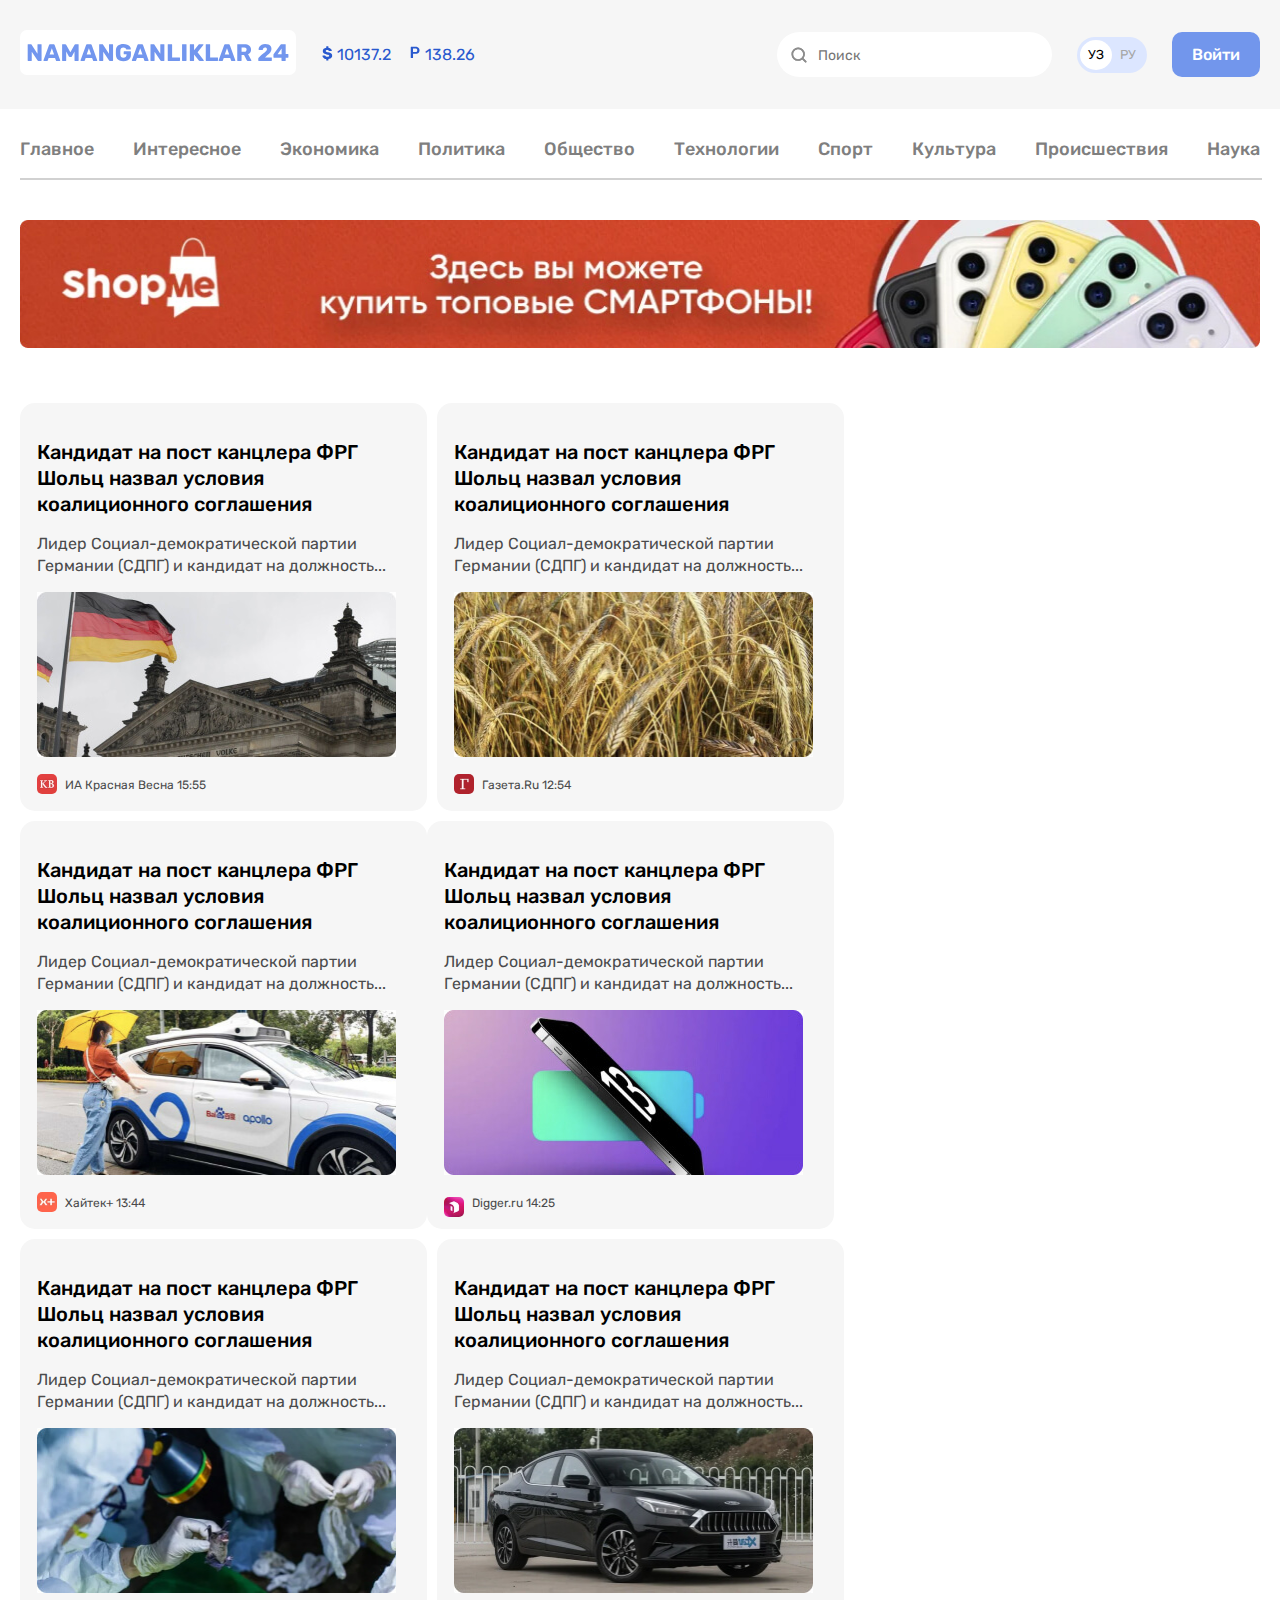
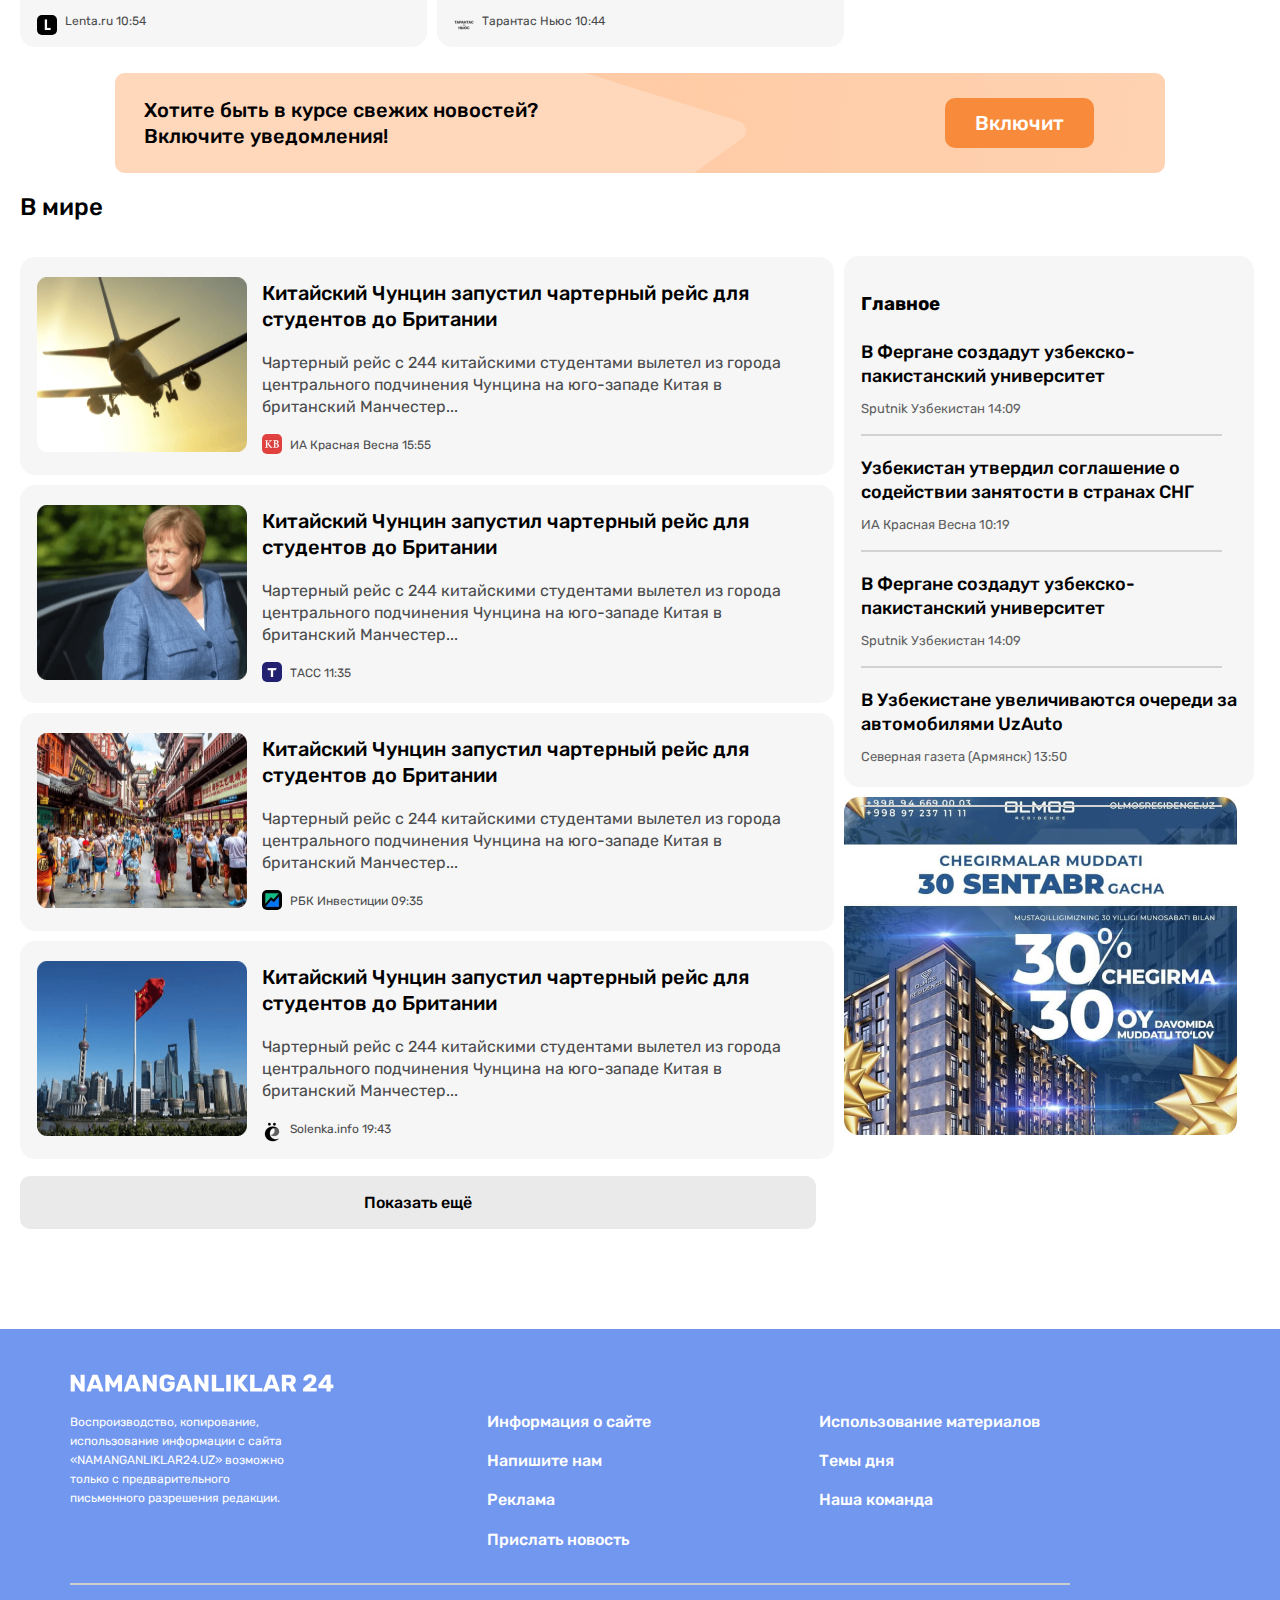
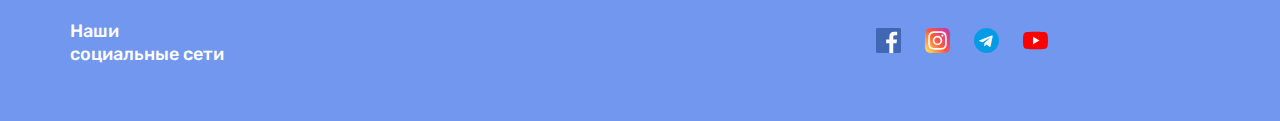
<file: index.html>
<!DOCTYPE html>
<html lang="en">
<head>
    <meta charset="UTF-8">
    <meta http-equiv="X-UA-Compatible" content="IE=edge">
    <meta name="viewport" content="width=device-width, initial-scale=1.0">
    <title>Namanganliklar24</title>
    <!-- <link rel="stylesheet" href="./css/normalize.css"> -->
    <!-- <link rel="stylesheet" href="./css/main.css"> -->
    <link rel="stylesheet" href="./css/main.min.css">
</head>

<body>
    <h1 class="visually-hidden">Namanganliklar24</h1>
    <!-- Header started -->
    <header>
        <div class="header">
            <div class="container header__box">
                <div class="header__info">
                    <a class="site__logo" href="#">
                        <img src="./Images-compressed/logo.svg" width="276" height="45" alt="Site logo">
                    </a>
                    <div class="header__currency">
                        <p class="currency dollar">10137.2</p>
                        <p class="currency rubl">138.26</p>
                    </div>
                </div>


                <div class="header__contact">
                    <form class="form" method="get" autocomplete="off">
                        <input class="form__input" type="search" aria-label="Поиск" placeholder="Поиск" name="search">
                    </form>

                    <div class="lang">
                        <p class="lang-uz">УЗ</p>
                        <p class="lang-ru">РУ</p>
                    </div>

                    <a class="button" href="#">Войти</a>
                </div>
            </div>
        </div>

        <ul class="header__list container">
            <li class="header__list__item">
                <a href="./index.html">Главное</a>
            </li>
            <li class="header__list__item">
                <a href="./list.html">Интересное</a>
            </li>
            <li class="header__list__item">
                <a href="#">Экономика</a>
            </li>
            <li class="header__list__item">
                <a href="#">Политика</a>
            </li>
            <li class="header__list__item">
                <a href="#">Общество</a>
            </li>
            <li class="header__list__item">
                <a href="./article.html">Технологии</a>
            </li>
            <li class="header__list__item">
                <a href="#">Спорт</a>
            </li>
            <li class="header__list__item">
                <a href="#">Культура</a>
            </li>
            <li class="header__list__item">
                <a href="#">Происшествия</a>
            </li>
            <li class="header__list__item">
                <a href="#">Наука</a>
            </li>
        </ul>
    </header>
    <!-- Header finished -->

    <!-- Main started -->
    <main>
        <!-- Shopme ads started -->
        <aside class="container shopme">
            <a href="https://shopme.uz/" target="blank">
                <img src="./Images-compressed/shopme.jpg" width="1240" height="128" alt="Advertisement of shopme">
            </a>
        </aside>
        <!-- Shopme ads finished -->

        <!-- Cards section -->
        <section class="container">
            <ul class="cards__list">
                <li class="cards__list__item">
                    <h2>Кандидат на пост канцлера ФРГ Шольц назвал условия коалиционного соглашения</h2>
                    <p>Лидер Социал-демократической партии Германии (СДПГ) и кандидат на должность...</p>
                    <img src="./Images-compressed/card-one.jpg" width="359" height="165" alt="Germany flag">
                    <p class="list__time one">
                        ИА Красная Весна <time datetime="2022-04-06 15:55">15:55</time>
                    </p>
                </li>


                <li class="cards__list__item">
                    <h2>Кандидат на пост канцлера ФРГ Шольц назвал условия коалиционного соглашения</h2>
                    <p>Лидер Социал-демократической партии Германии (СДПГ) и кандидат на должность...</p>
                    <img src="./Images-compressed/card-two.jpg" width="359" height="165" alt="Germany flag">
                    <p class="list__time two">
                        Газета.Ru <time datetime="2022-04-06 12:54">12:54</time>
                    </p>
                </li>

                <li class="cards__list__item">
                    <h2>Кандидат на пост канцлера ФРГ Шольц назвал условия коалиционного соглашения</h2>
                    <p>Лидер Социал-демократической партии Германии (СДПГ) и кандидат на должность...</p>
                    <img src="./Images-compressed/card-three.jpg" width="359" height="165" alt="Germany flag">
                    <p class="list__time three">
                        Хайтек+ <time datetime="2022-04-06 13:44">13:44</time>
                    </p>
                </li>

                <li class="cards__list__item">
                    <h2>Кандидат на пост канцлера ФРГ Шольц назвал условия коалиционного соглашения</h2>
                    <p>Лидер Социал-демократической партии Германии (СДПГ) и кандидат на должность...</p>
                    <img src="./Images-compressed/card-four.jpg" width="359" height="165" alt="Germany flag">
                    <p class="list__time four">
                        Digger.ru <time datetime="2022-04-06 14:25">14:25</time>
                    </p>
                </li>

                <li class="cards__list__item">
                    <h2>Кандидат на пост канцлера ФРГ Шольц назвал условия коалиционного соглашения</h2>
                    <p>Лидер Социал-демократической партии Германии (СДПГ) и кандидат на должность...</p>
                    <img src="./Images-compressed/card-five.jpg" width="359" height="165" alt="Germany flag">
                    <p class="list__time five">
                        Lenta.ru <time datetime="2022-04-06 10:54">10:54</time>
                    </p>
                </li>

                <li class="cards__list__item">
                    <h2>Кандидат на пост канцлера ФРГ Шольц назвал условия коалиционного соглашения</h2>
                    <p>Лидер Социал-демократической партии Германии (СДПГ) и кандидат на должность...</p>
                    <img src="./Images-compressed/card-six.jpg" width="359" height="165" alt="Germany flag">
                    <p class="list__time six">
                        Тарантас Ньюс <time datetime="2022-04-06 10:44">10:44</time>
                    </p>
                </li>
            </ul>
        </section>
        <!-- Cards section finished -->

        <!-- Article section started -->
        <article class="container article">
            <div class="notification">
                <div class="notification__title">
                    <h2>Хотите быть в курсе свежих новостей? Включите уведомления!
                    </h2>
                </div>
                <button type="button" class="notification__button js-modal-open-button">Включит </button>
            </div>
        </article>
        <!-- Article section finished -->

        <!-- Global news section started -->
        <section class="container">
            <h2 class="global__title">В мире</h2>
            <div class="global__box">
                <div class="global__box__left">
                    <div>
                        <ul class="global__list">
                            <li class="global__list__item">
                                <div class="list__img">
                                    <img src="./Images-compressed/plane.png" width="210" height="175" alt="Plane image">
                                </div>
                                <div class="list__content">
                                    <h3>Китайский Чунцин запустил чартерный рейс для студентов до Британии</h3>
                                    <p>Чартерный рейс с 244 китайскими студентами вылетел из города центрального
                                        подчинения
                                        Чунцина
                                        на юго-западе Китая в британский Манчестер...</p>
                                    <p class="list__time one global">
                                        ИА Красная Весна <time datetime="2022-04-06 15:55">15:55</time>
                                    </p>
                                </div>
                            </li>

                            <li class="global__list__item">
                                <div class="list__img">
                                    <img src="./Images-compressed/grandmother.png" width="210" height="175"
                                        alt="Plane image">
                                </div>
                                <div class="list__content">
                                    <h3>Китайский Чунцин запустил чартерный рейс для студентов до Британии</h3>
                                    <p>Чартерный рейс с 244 китайскими студентами вылетел из города центрального
                                        подчинения
                                        Чунцина
                                        на юго-западе Китая в британский Манчестер...</p>
                                    <p class="list__time list__before global">
                                        ТАСС <time datetime="2022-04-06 11:35">11:35</time>
                                    </p>
                                </div>
                            </li>

                            <li class="global__list__item">
                                <div class="list__img">
                                    <img src="./Images-compressed/street.png" width="210" height="175"
                                        alt="Plane image">
                                </div>
                                <div class="list__content">
                                    <h3>Китайский Чунцин запустил чартерный рейс для студентов до Британии</h3>
                                    <p>Чартерный рейс с 244 китайскими студентами вылетел из города центрального
                                        подчинения
                                        Чунцина
                                        на юго-западе Китая в британский Манчестер...</p>
                                    <p class="list__time list__before__three global">
                                        РБК Инвестиции <time datetime="2022-04-06 09:35">09:35</time>
                                    </p>
                                </div>
                            </li>

                            <li class="global__list__item">
                                <div class="list__img">
                                    <img src="./Images-compressed/china-flag.png" width="210" height="175"
                                        alt="Plane image">
                                </div>
                                <div class="list__content">
                                    <h3>Китайский Чунцин запустил чартерный рейс для студентов до Британии</h3>
                                    <p>Чартерный рейс с 244 китайскими студентами вылетел из города центрального
                                        подчинения
                                        Чунцина
                                        на юго-западе Китая в британский Манчестер...</p>
                                    <p class="list__time list__before__four global">
                                        Solenka.info <time datetime="2022-04-06 19:43">19:43</time>
                                    </p>
                                </div>
                            </li>
                        </ul>
                        <a class="global__button" href="#">Показать ещё </a>
                    </div>
                </div>


                <div class="article__right__box">
                    <div class="article__color">
                        <h3>Главное</h3>
                        <ul class="article__list">
                            <li class="article__list__item">
                                <h4>В Фергане создадут узбекско-пакистанский университет</h4>
                                <p>Sputnik Узбекистан <time datetime="2022-05-06 14:09">14:09</time></p>
                            </li>
                            <li class="article__list__item">
                                <h4>Узбекистан утвердил соглашение о содействии занятости в странах СНГ</h4>
                                <p>ИА Красная Весна <time datetime="2022-05-06 10:19 ">10:19 </time></p>
                            </li>
                            <li class="article__list__item">
                                <h4>В Фергане создадут узбекско-пакистанский университет</h4>
                                <p>Sputnik Узбекистан <time datetime="2022-05-06 14:09">14:09</time></p>
                            </li>
                            <li class="article__list__item">
                                <h4>В Узбекистане увеличиваются очереди за автомобилями UzAuto</h4>
                                <p>Северная газета (Армянск) <time datetime="2022-05-06 13:50">13:50</time></p>
                            </li>

                        </ul>
                    </div>
                    <img src="./Images-compressed/ads.jpg" width="393" height="338" alt="Advertisement image">
                </div>
            </div>
        </section>
        <!-- Global news section finished -->
    </main>
    <!-- Main finished -->

    <!-- Footer started -->
    <footer class="footer">
        <div class="container">
            <div class="footer__top">
                <div class="footer__info">
                    <a href="./index.html">
                        <img src="./Images-compressed/footer__logo.svg" width="264" height="28" alt="Site logo">
                    </a>
                    <p class="footer__top__description">
                        Воспроизводство, копирование, использование информации с сайта «NAMANGANLIKLAR24.UZ» возможно
                        только с предварительного письменного разрешения редакции.
                    </p>
                </div>

                <ul class="footer__list footer__list__one">
                    <li class="footer__list__item footer__list__one__item">
                        <a href="#">Информация о сайте</a>
                    </li>

                    <li class="footer__list__item footer__list__one__item">
                        <a href="./contact.html">Напишите нам</a>
                    </li>

                    <li class="footer__list__item footer__list__one__item">
                        <a href="#">Реклама</a>
                    </li>

                    <li class="footer__list__item footer__list__one__item">
                        <a href="#">Прислать новость</a>
                    </li>
                </ul>


                <ul class="footer__list footer__list__one">
                    <li class="footer__list__item footer__list__two__item">
                        <a href="#">Использование материалов</a>
                    </li>



                    <li class="footer__list__item footer__list__two__item">
                        <a href="#">Темы дня</a>
                    </li>

                    <li class="footer__list__item footer__list__two__item">
                        <a href="#">Наша команда
                        </a>
                    </li>


                </ul>
            </div>

            <div class="footer__bottom">
                <h2 class="footer__bottom__title">Наши <br> социальные сети</h2>
                <ul class="footer__bottom__list">
                    <li class="footer__bottom__item">
                        <a href="https://www.googleadservices.com/pagead/aclk?sa=L&ai=DChcSEwid4PSCsJT4AhUpQJEFHdqEBRAYABAAGgJscg&ae=2&ohost=www.google.com&cid=CAESbeD2kpcBLBJQ0bGg_yJBhHfFx4V_sJ6HfHhloXRDV-KUPT18JVxTy1ZPAUJMB0qTKqS07F7virmA0AbuXD_cGERAkBuCiCsqnYjO8qL8J5Z8_6zbraNME37K35gAdtmoCVzXToS5wGBDk9RGfuU&sig=AOD64_2BT_LtLL8jnk5jzzuAMU6_5Hx5bw&q&adurl&ved=2ahUKEwi98uuCsJT4AhWjlYsKHa_lB0oQ0Qx6BAgDEAE"
                            target="blank">
                            <img src="./Images-compressed/facebook.svg" alt="Social network icons">
                        </a>
                    </li>

                    <li class="footer__bottom__item">
                        <a href="https://www.instagram.com/" target="blank">
                            <img src="./Images-compressed/Instagram.svg" alt="Social network icons">
                        </a>
                    </li>

                    <li class="footer__bottom__item">
                        <a href="https://web.telegram.org/" target="blank">
                            <img src="./Images-compressed/Telegram.svg" alt="Social network icons">
                        </a>
                    </li>

                    <li class="footer__bottom__item">
                        <a href="https://www.youtube.com/" target="blank">
                            <img src="./Images-compressed/YOutube.svg" alt="Social network icons">
                        </a>
                    </li>
                </ul>
            </div>
        </div>
    </footer>
    <!-- Footer finished -->

    <div class="modal">
        <div class="modal-contents">
            <div class="modal-title">
                <h2>
                    Хотите быть в курсе свежих новостей?  Включите уведомления!
                </h2>
            </div>
            <div class="modal-button">
                <button type="button" class="notification__button" >Включит </button>
            </div>
            <button class="modal-off">X</button>
        </div>
    </div>


    <script src="./js/main.js"></script>
</body>

</html>
</file>
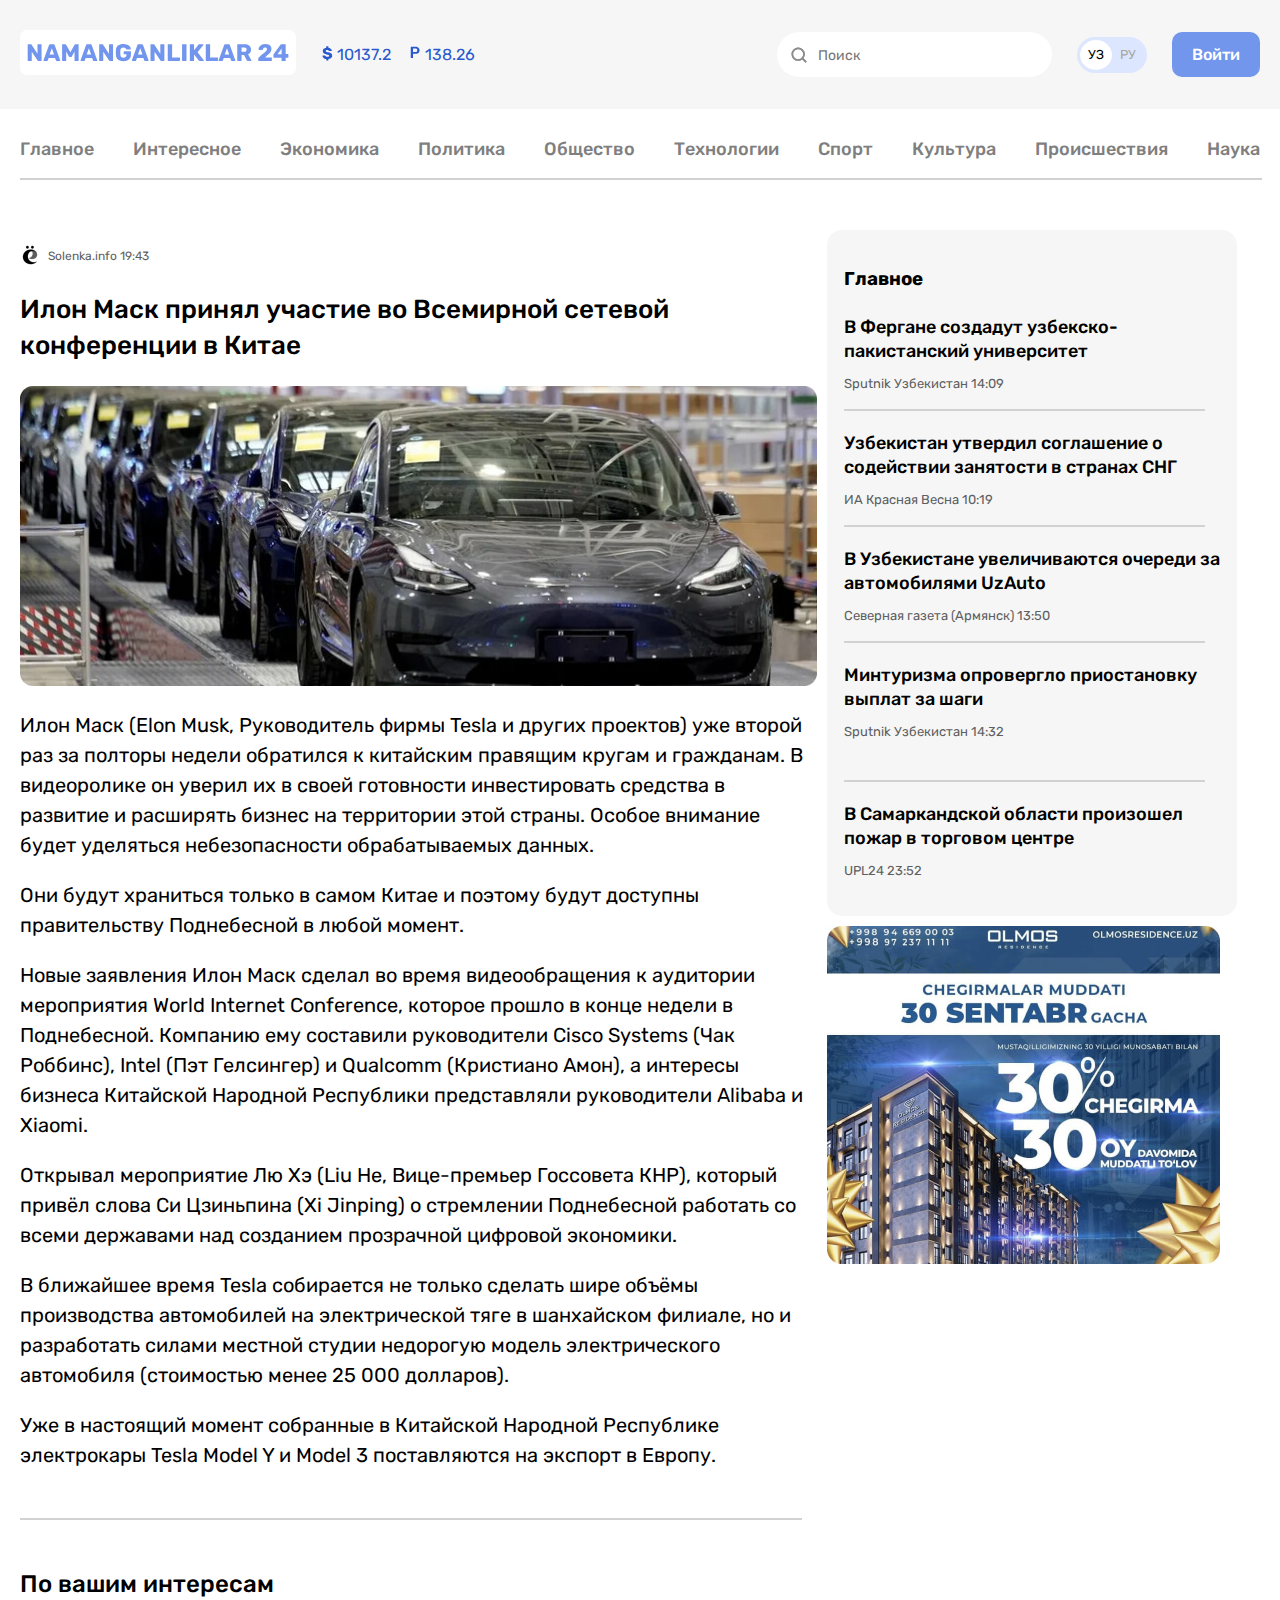
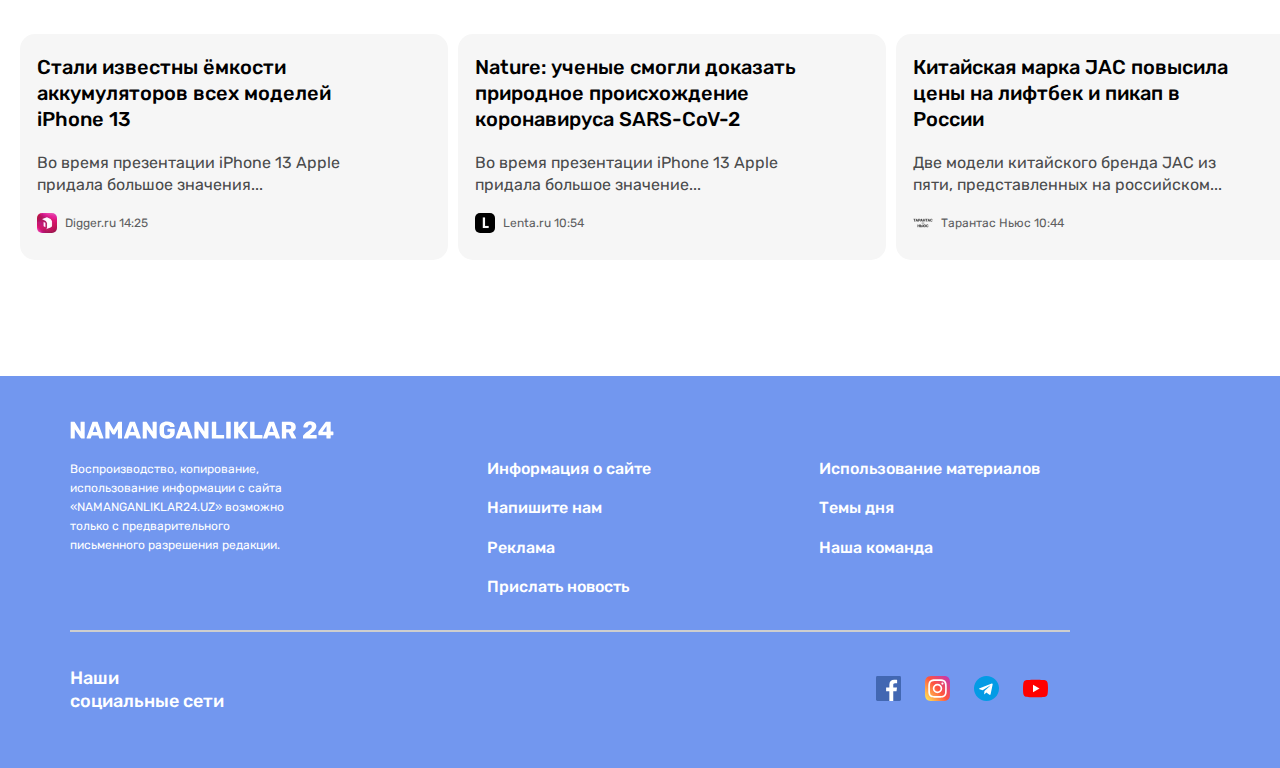
<file: article.html>
<!DOCTYPE html>
<html lang="en">

<head>
    <meta charset="UTF-8">
    <meta http-equiv="X-UA-Compatible" content="IE=edge">
    <meta name="viewport" content="width=device-width, initial-scale=1.0">
    <title>Namanganlikar24-Article-Page</title>
    <link rel="stylesheet" href="./css/normalize.css">
    <link rel="stylesheet" href="./css/main.min.css">
    <!-- <link rel="stylesheet" href="./css/main.css"> -->
</head>

<body>
    <!-- Header started -->
    <header>
        <div class="header">
            <div class="container header__box">
                <div class="header__info">
                    <a class="site__logo" href="#">
                        <img src="./Images-compressed/logo.svg" width="276" height="45" alt="Site logo">
                    </a>
                    <div class="header__currency">
                        <p class="currency dollar">10137.2</p>
                        <p class="currency rubl">138.26</p>
                    </div>
                </div>


                <div class="header__contact">
                    <form class="form" method="get" autocomplete="off">
                        <input class="form__input" type="search" aria-label="Поиск" placeholder="Поиск" name="search">
                    </form>

                    <div class="lang">
                        <p class="lang-uz">УЗ</p>
                        <p class="lang-ru">РУ</p>
                    </div>

                    <a class="button" href="#">Войти</a>
                </div>
            </div>
        </div>

        <ul class="header__list container">
            <li class="header__list__item">
                <a href="./index.html">Главное</a>
            </li>
            <li class="header__list__item">
                <a href="./list.html">Интересное</a>
            </li>
            <li class="header__list__item">
                <a href="#">Экономика</a>
            </li>
            <li class="header__list__item">
                <a href="#">Политика</a>
            </li>
            <li class="header__list__item">
                <a href="#">Общество</a>
            </li>
            <li class="header__list__item">
                <a href="#">Технологии</a>
            </li>
            <li class="header__list__item">
                <a href="#">Спорт</a>
            </li>
            <li class="header__list__item">
                <a href="#">Культура</a>
            </li>
            <li class="header__list__item">
                <a href="#">Происшествия</a>
            </li>
            <li class="header__list__item">
                <a href="#">Наука</a>
            </li>
        </ul>
    </header>
    <!-- Header finished -->

    <!-- Main section started -->
    <main>
        <section>
            <div class="container article">
                <div class="article__info">
                    <div class="article__box">
                        <p class="list__time list__before__four global">
                            Solenka.info <time datetime="2022-04-06 19:43">19:43</time>
                        </p>
                        <div class="article__title">
                            <h2>Илон Маск принял участие во Всемирной сетевой конференции в Китае</h2>
                        </div>
                        <img src="./Images-compressed/third-page/tesla-car.jpg" width="797" height="300"
                            alt="Tesla car in the factory">
                        <p class="article__description">Илон Маск (Elon Musk, Руководитель фирмы Tesla и других
                            проектов)
                            уже
                            второй раз за полторы недели
                            обратился к китайским правящим кругам и гражданам. В видеоролике он уверил их в своей
                            готовности
                            инвестировать средства в развитие и расширять бизнес на территории этой страны. Особое
                            внимание
                            будет уделяться небезопасности обрабатываемых данных.
                        </p>
                        <p class="article__description">Они будут храниться только в самом Китае и поэтому будут
                            доступны
                            правительству Поднебесной в любой
                            момент.</p>
                        <p class="article__description">Новые заявления Илон Маск сделал во время видеообращения к
                            аудитории
                            мероприятия World Internet
                            Conference, которое прошло в конце недели в Поднебесной. Компанию ему составили руководители
                            Cisco
                            Systems (Чак Роббинс), Intel (Пэт Гелсингер) и Qualcomm (Кристиано Амон), а интересы бизнеса
                            Китайской Народной Республики представляли руководители Alibaba и Xiaomi.
                        </p>
                        <p class="article__description">Открывал мероприятие Лю Хэ (Liu He, Вице-премьер Госсовета КНР),
                            который
                            привёл слова Си Цзиньпина
                            (Xi Jinping) о стремлении Поднебесной работать со всеми державами над созданием прозрачной
                            цифровой
                            экономики.
                        </p>
                        <p class="article__description">В ближайшее время Tesla собирается не только сделать шире объёмы
                            производства автомобилей на
                            электрической тяге в шанхайском филиале, но и разработать силами местной студии недорогую
                            модель
                            электрического автомобиля (стоимостью менее 25 000 долларов).
                        </p>
                        <p class="article__description"> Уже в настоящий момент собранные в Китайской Народной
                            Республике
                            электрокары Tesla Model Y и
                            Model 3
                            поставляются на экспорт в Европу.
                        </p>
                    </div>
                </div>

                <div class="article__right__box article__height">
                    <div class="article__color">
                        <h3>Главное</h3>
                        <ul class="article__list">
                            <li class="article__list__item">
                                <h4>В Фергане создадут узбекско-пакистанский университет</h4>
                                <p>Sputnik Узбекистан <time datetime="2022-05-06 14:09">14:09</time></p>
                            </li>
                            <li class="article__list__item">
                                <h4>Узбекистан утвердил соглашение о содействии занятости в странах СНГ</h4>
                                <p>ИА Красная Весна <time datetime="2022-05-06 10:19">10:19</time></p>
                            </li>
                            <li class="article__list__item">
                                <h4>В Узбекистане увеличиваются очереди за автомобилями UzAuto</h4>
                                <p>Северная газета (Армянск) <time datetime="2022-05-06 13:50">13:50</time></p>
                            </li>
                            <li class="article__list__item">
                                <h4>Минтуризма опровергло приостановку выплат за шаги</h4>
                                <p>Sputnik Узбекистан <time datetime="2022-05-06 14:32">14:32</time></p>
                            </li>
                            <li class="article__list__item">
                                <h4>В Самаркандской области произошел пожар в торговом центре</h4>
                                <p>UPL24 <time datetime="2022-05-06 23:52">23:52</time></p>
                            </li>
                        </ul>
                    </div>
                    <img src="./Images-compressed/ads.jpg" width="393" height="338" alt="Advertisement image">
                </div>
            </div>
        </section>

        <section class="container">
            <h2 class="interest__heading">По вашим интересам</h2>
            <div class="interest__box">
                <ul class="interest__list">
                    <li class="interest__list__item">
                        <div class="interest__title">
                            <h3>
                                Стали известны ёмкости аккумуляторов всех моделей iPhone 13
                            </h3>
                            <p class="interest__desc">
                                Во время презентации iPhone 13 Apple придала большое значения...
                            </p>
                        </div>

                        <p class="list__time four">
                            Digger.ru <time datetime="2022-04-06 14:25">14:25</time>
                        </p>
                    </li>


                    <li class="interest__list__item">
                        <div class="interest__title">
                            <h3>
                                Nature: ученые смогли доказать природное происхождение коронавируса SARS-CoV-2
                            </h3>
                            <p class="interest__desc">
                                Во время презентации iPhone 13 Apple придала большое значение...
                            </p>
                        </div>
                        <p class="list__time five">
                            Lenta.ru <time datetime="2022-04-06 10:54">10:54</time>
                        </p>
                    </li>

                    <li class="interest__list__item">
                        <div class="interest__title interest__three">
                            <h3>
                                Китайская марка JAC повысила цены на лифтбек и пикап в России
                            </h3>
                            <p class="interest__desc">
                                Две модели китайского бренда JAC из пяти, представленных на российском...
                            </p>
                        </div>
                        <p class="list__time six">
                            Тарантас Ньюс <time datetime="2022-04-06 10:44">10:44</time>
                        </p>
                    </li>
                </ul>
            </div>
        </section>
    </main>
    <!-- Main section finished -->

    <!-- Footer started -->
    <footer class="footer">
        <div class="container">
            <div class="footer__top">
                <div class="footer__info">
                    <a href="./index.html">
                        <img src="./Images-compressed/footer__logo.svg" width="264" height="28" alt="Site logo">
                    </a>
                    <p class="footer__top__description">
                        Воспроизводство, копирование, использование информации с сайта «NAMANGANLIKLAR24.UZ» возможно
                        только с предварительного письменного разрешения редакции.
                    </p>
                </div>

                <ul class="footer__list footer__list__one">
                    <li class="footer__list__item footer__list__one__item">
                        <a href="#">Информация о сайте</a>
                    </li>

                    <li class="footer__list__item footer__list__one__item">
                        <a href="./contact.html">Напишите нам</a>
                    </li>

                    <li class="footer__list__item footer__list__one__item">
                        <a href="#">Реклама</a>
                    </li>

                    <li class="footer__list__item footer__list__one__item">
                        <a href="#">Прислать новость</a>
                    </li>
                </ul>


                <ul class="footer__list footer__list__one">
                    <li class="footer__list__item footer__list__two__item">
                        <a href="#">Использование материалов</a>
                    </li>



                    <li class="footer__list__item footer__list__two__item">
                        <a href="#">Темы дня</a>
                    </li>

                    <li class="footer__list__item footer__list__two__item">
                        <a href="#">Наша команда
                        </a>
                    </li>


                </ul>
            </div>

            <div class="footer__bottom">
                <h2 class="footer__bottom__title">Наши <br> социальные сети</h2>
                <ul class="footer__bottom__list">
                    <li class="footer__bottom__item">
                        <a href="https://www.googleadservices.com/pagead/aclk?sa=L&ai=DChcSEwid4PSCsJT4AhUpQJEFHdqEBRAYABAAGgJscg&ae=2&ohost=www.google.com&cid=CAESbeD2kpcBLBJQ0bGg_yJBhHfFx4V_sJ6HfHhloXRDV-KUPT18JVxTy1ZPAUJMB0qTKqS07F7virmA0AbuXD_cGERAkBuCiCsqnYjO8qL8J5Z8_6zbraNME37K35gAdtmoCVzXToS5wGBDk9RGfuU&sig=AOD64_2BT_LtLL8jnk5jzzuAMU6_5Hx5bw&q&adurl&ved=2ahUKEwi98uuCsJT4AhWjlYsKHa_lB0oQ0Qx6BAgDEAE"
                            target="blank">
                            <img src="./Images-compressed/facebook.svg" alt="Social network icons">
                        </a>
                    </li>

                    <li class="footer__bottom__item">
                        <a href="https://www.instagram.com/" target="blank">
                            <img src="./Images-compressed/Instagram.svg" alt="Social network icons">
                        </a>
                    </li>

                    <li class="footer__bottom__item">
                        <a href="https://web.telegram.org/" target="blank">
                            <img src="./Images-compressed/Telegram.svg" alt="Social network icons">
                        </a>
                    </li>

                    <li class="footer__bottom__item">
                        <a href="https://www.youtube.com/" target="blank">
                            <img src="./Images-compressed/YOutube.svg" alt="Social network icons">
                        </a>
                    </li>
                </ul>
            </div>
        </div>
    </footer>
    <!-- Footer finished -->
</body>

</html>
</file>
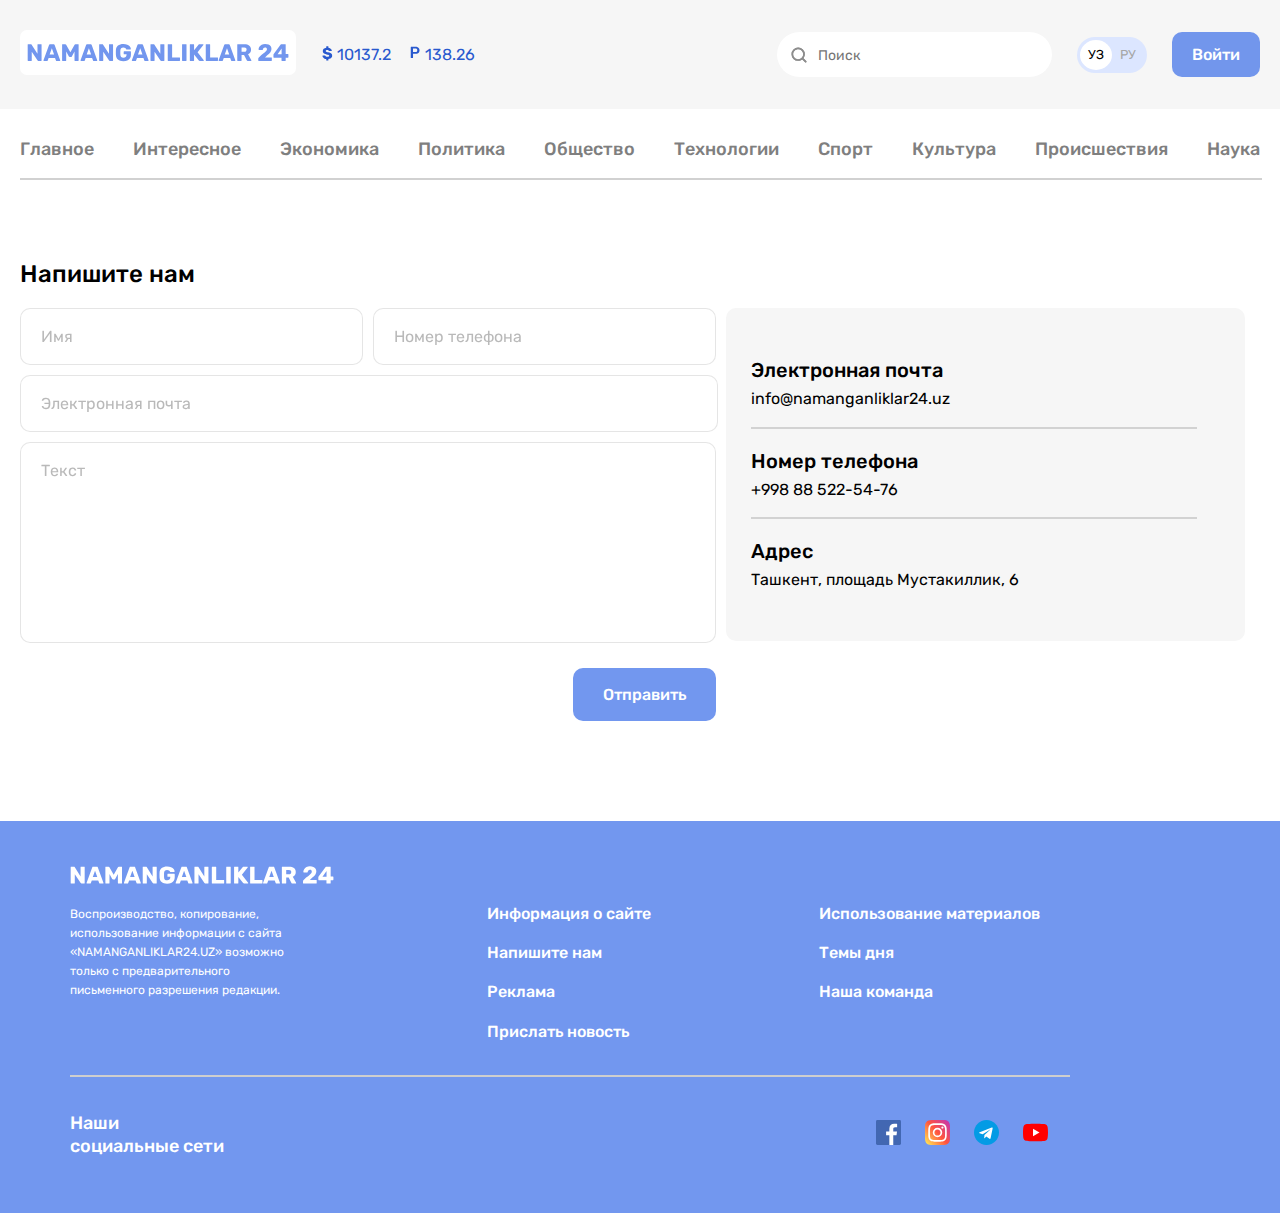
<file: contact.html>
<!DOCTYPE html>
<html lang="en">

<head>
    <meta charset="UTF-8">
    <meta http-equiv="X-UA-Compatible" content="IE=edge">
    <meta name="viewport" content="width=device-width, initial-scale=1.0">
    <title>Namanganlikar24 Contact page</title>
    <link rel="stylesheet" href="./css/normalize.css">
    <link rel="stylesheet" href="./css/main.min.css">
    <!-- <link rel="stylesheet" href="./css/main.css"> -->
</head>

<body>
    <!-- Header started -->
    <header>
        <div class="header">
            <div class="container header__box">
                <div class="header__info">
                    <a class="site__logo" href="#">
                        <img src="./Images-compressed/logo.svg" width="276" height="45" alt="Site logo">
                    </a>
                    <div class="header__currency">
                        <p class="currency dollar">10137.2</p>
                        <p class="currency rubl">138.26</p>
                    </div>
                </div>


                <div class="header__contact">
                    <form class="form" method="get" autocomplete="off">
                        <input class="form__input" type="search" aria-label="Поиск" placeholder="Поиск" name="search">
                    </form>

                    <div class="lang">
                        <p class="lang-uz">УЗ</p>
                        <p class="lang-ru">РУ</p>
                    </div>

                    <a class="button" href="#">Войти</a>
                </div>
            </div>
        </div>

        <ul class="header__list container">
            <li class="header__list__item">
                <a href="./index.html">Главное</a>
            </li>
            <li class="header__list__item">
                <a href="./list.html">Интересное</a>
            </li>
            <li class="header__list__item">
                <a href="#">Экономика</a>
            </li>
            <li class="header__list__item">
                <a href="#">Политика</a>
            </li>
            <li class="header__list__item">
                <a href="#">Общество</a>
            </li>
            <li class="header__list__item">
                <a href="./article.html">Технологии</a>
            </li>
            <li class="header__list__item">
                <a href="#">Спорт</a>
            </li>
            <li class="header__list__item">
                <a href="#">Культура</a>
            </li>
            <li class="header__list__item">
                <a href="#">Происшествия</a>
            </li>
            <li class="header__list__item">
                <a href="#">Наука</a>
            </li>
        </ul>
    </header>
    <!-- Header finished -->

    <!-- Main started -->
    <main>
        <section>
            <div class="container">
                <h2 class="contact__title">Напишите нам</h2>
                <div class="contact__box">
                    <div class="contact">
                        <form class="contact__form" action="https://echo.htmlacademy.ru/courses" method="POST"
                            autocomplete="off">
                            <div class="contact__bio ">
                                <input class="contact__style" type="text" name="user_name" aria-label="Имя"
                                    placeholder="Имя" required>
                                <input class="contact__style" type="tel" name="user_number" aria-label="Номер телефона"
                                    placeholder="Номер телефона" required>
                            </div>
                            <input class="contact__email contact__style" type="email" name="user__email"
                                placeholder="Электронная почта" aria-label="Электронная почта" required>
                            <textarea class="contact__textarea contact__style" name="textarea" placeholder="Текст"
                                aria-label="Текст"></textarea>

                            <button class="contact__btn" type="submit">Отправить</button>
                        </form>
                    </div>

                    <div>
                        <ul class="contact__right">
                            <li class="contact__right__list">
                                <h3>Электронная почта</h3>
                                <a href="https://namanganliklar24.uz/" target="blank">info@namanganliklar24.uz</a>
                            </li>

                            <li class="contact__right__list">
                                <h3>Номер телефона</h3>
                                <a href="tel:+998885225476">+998 88 522-54-76</a>
                            </li>

                            <li class="contact__right__list">
                                <h3>Адрес</h3>
                                <a href="https://www.google.com/search?q=%D0%A2%D0%B0%D1%88%D0%BA%D0%B5%D0%BD%D1%82%2C+%D0%BF%D0%BB%D0%BE%D1%89%D0%B0%D0%B4%D1%8C+%D0%9C%D1%83%D1%81%D1%82%D0%B0%D0%BA%D0%B8%D0%BB%D0%BB%D0%B8%D0%BA%2C+6&rlz=1C1IXYC_ruUZ982UZ982&oq=%D0%A2%D0%B0%D1%88%D0%BA%D0%B5%D0%BD%D1%82%2C+%D0%BF%D0%BB%D0%BE%D1%89%D0%B0%D0%B4%D1%8C+%D0%9C%D1%83%D1%81%D1%82%D0%B0%D0%BA%D0%B8%D0%BB%D0%BB%D0%B8%D0%BA%2C+6&aqs=chrome..69i57j33i160.685j0j1&sourceid=chrome&ie=UTF-8#"
                                    target="blank">
                                    Ташкент, площадь Мустакиллик, 6
                                </a>
                            </li>
                        </ul>
                    </div>
                </div>
            </div>
        </section>
    </main>
    <!-- Main finished -->

    <!-- Footer started -->
    <footer class="footer">
        <div class="container">
            <div class="footer__top">
                <div class="footer__info">
                    <a href="./index.html">
                        <img src="./Images-compressed/footer__logo.svg" width="264" height="28" alt="Site logo">
                    </a>
                    <p class="footer__top__description">
                        Воспроизводство, копирование, использование информации с сайта «NAMANGANLIKLAR24.UZ» возможно
                        только с предварительного письменного разрешения редакции.
                    </p>
                </div>

                <ul class="footer__list footer__list__one">
                    <li class="footer__list__item footer__list__one__item">
                        <a href="#">Информация о сайте</a>
                    </li>

                    <li class="footer__list__item footer__list__one__item">
                        <a href="./contact.html">Напишите нам</a>
                    </li>

                    <li class="footer__list__item footer__list__one__item">
                        <a href="#">Реклама</a>
                    </li>

                    <li class="footer__list__item footer__list__one__item">
                        <a href="#">Прислать новость</a>
                    </li>
                </ul>


                <ul class="footer__list footer__list__one">
                    <li class="footer__list__item footer__list__two__item">
                        <a href="#">Использование материалов</a>
                    </li>



                    <li class="footer__list__item footer__list__two__item">
                        <a href="#">Темы дня</a>
                    </li>

                    <li class="footer__list__item footer__list__two__item">
                        <a href="#">Наша команда
                        </a>
                    </li>


                </ul>
            </div>

            <div class="footer__bottom">
                <h2 class="footer__bottom__title">Наши <br> социальные сети</h2>
                <ul class="footer__bottom__list">
                    <li class="footer__bottom__item">
                        <a href="https://www.googleadservices.com/pagead/aclk?sa=L&ai=DChcSEwid4PSCsJT4AhUpQJEFHdqEBRAYABAAGgJscg&ae=2&ohost=www.google.com&cid=CAESbeD2kpcBLBJQ0bGg_yJBhHfFx4V_sJ6HfHhloXRDV-KUPT18JVxTy1ZPAUJMB0qTKqS07F7virmA0AbuXD_cGERAkBuCiCsqnYjO8qL8J5Z8_6zbraNME37K35gAdtmoCVzXToS5wGBDk9RGfuU&sig=AOD64_2BT_LtLL8jnk5jzzuAMU6_5Hx5bw&q&adurl&ved=2ahUKEwi98uuCsJT4AhWjlYsKHa_lB0oQ0Qx6BAgDEAE"
                            target="blank">
                            <img src="./Images-compressed/facebook.svg" alt="Social network icons">
                        </a>
                    </li>

                    <li class="footer__bottom__item">
                        <a href="https://www.instagram.com/" target="blank">
                            <img src="./Images-compressed/Instagram.svg" alt="Social network icons">
                        </a>
                    </li>

                    <li class="footer__bottom__item">
                        <a href="https://web.telegram.org/" target="blank">
                            <img src="./Images-compressed/Telegram.svg" alt="Social network icons">
                        </a>
                    </li>

                    <li class="footer__bottom__item">
                        <a href="https://www.youtube.com/" target="blank">
                            <img src="./Images-compressed/YOutube.svg" alt="Social network icons">
                        </a>
                    </li>
                </ul>
            </div>
        </div>
    </footer>
    <!-- Footer finished -->
</body>

</html>



















<!-- <div class="container">
    <h2 class="contact__title ">Напишите нам</h2>
    <div class="contact__box">
        <div class="contact">
            <form class="contact__form" action="https://echo.htmlacademy.ru/courses" method="POST">
                <div class="contact__bio">
                    <input class="contact__name" aria-label="Имя" name="name" type="text" placeholder="Имя"
                    required>
                    <input class="contact__name" aria-label="Номер телефона" name="surname" type="tel"
                    placeholder="Номер телефона" required>
                </div>
                <input class="contact__email" aria-label="Электронная почта" name="mail" type="email"
                placeholder="Электронная почта" required>
                <textarea class="contact__offer" name="offer" id="textarea" cols="30" rows="10"
                placeholder="Текст" required></textarea>
            </form>
        </div>
        
        <div class="contact__info">
            <ul class="contact__info__list">
                <li class="contact__info__list__item">
                    <h3 class="contact__info__heading">Электронная почта</h3>
                    <a class="contact__info__link"
                    href="mailto:info@namanganliklar24.uz">info@namanganliklar24.uz</a>
                </li>
                
                <li class="contact__info__list__item">
                    <h3 class="contact__info__heading">Номер телефона</h3>
                    <a class="contact__info__link" href="tel:+998885225476">+998 88 522-54-76</a>
                </li>
                
                <li class="contact__info__list__item">
                    <h3 class="contact__info__heading">Адрес</h3>
                    <address>
                        <a class="contact__info__link" href="https://goo.gl/maps/gjctTbXC7nTsZiCq5"
                        target="blank">Ташкент, площадь
                        Мустакиллик, 6 </a>
                    </address>
                </li>
            </ul>
        </div>
    </div>
</div> -->
</file>
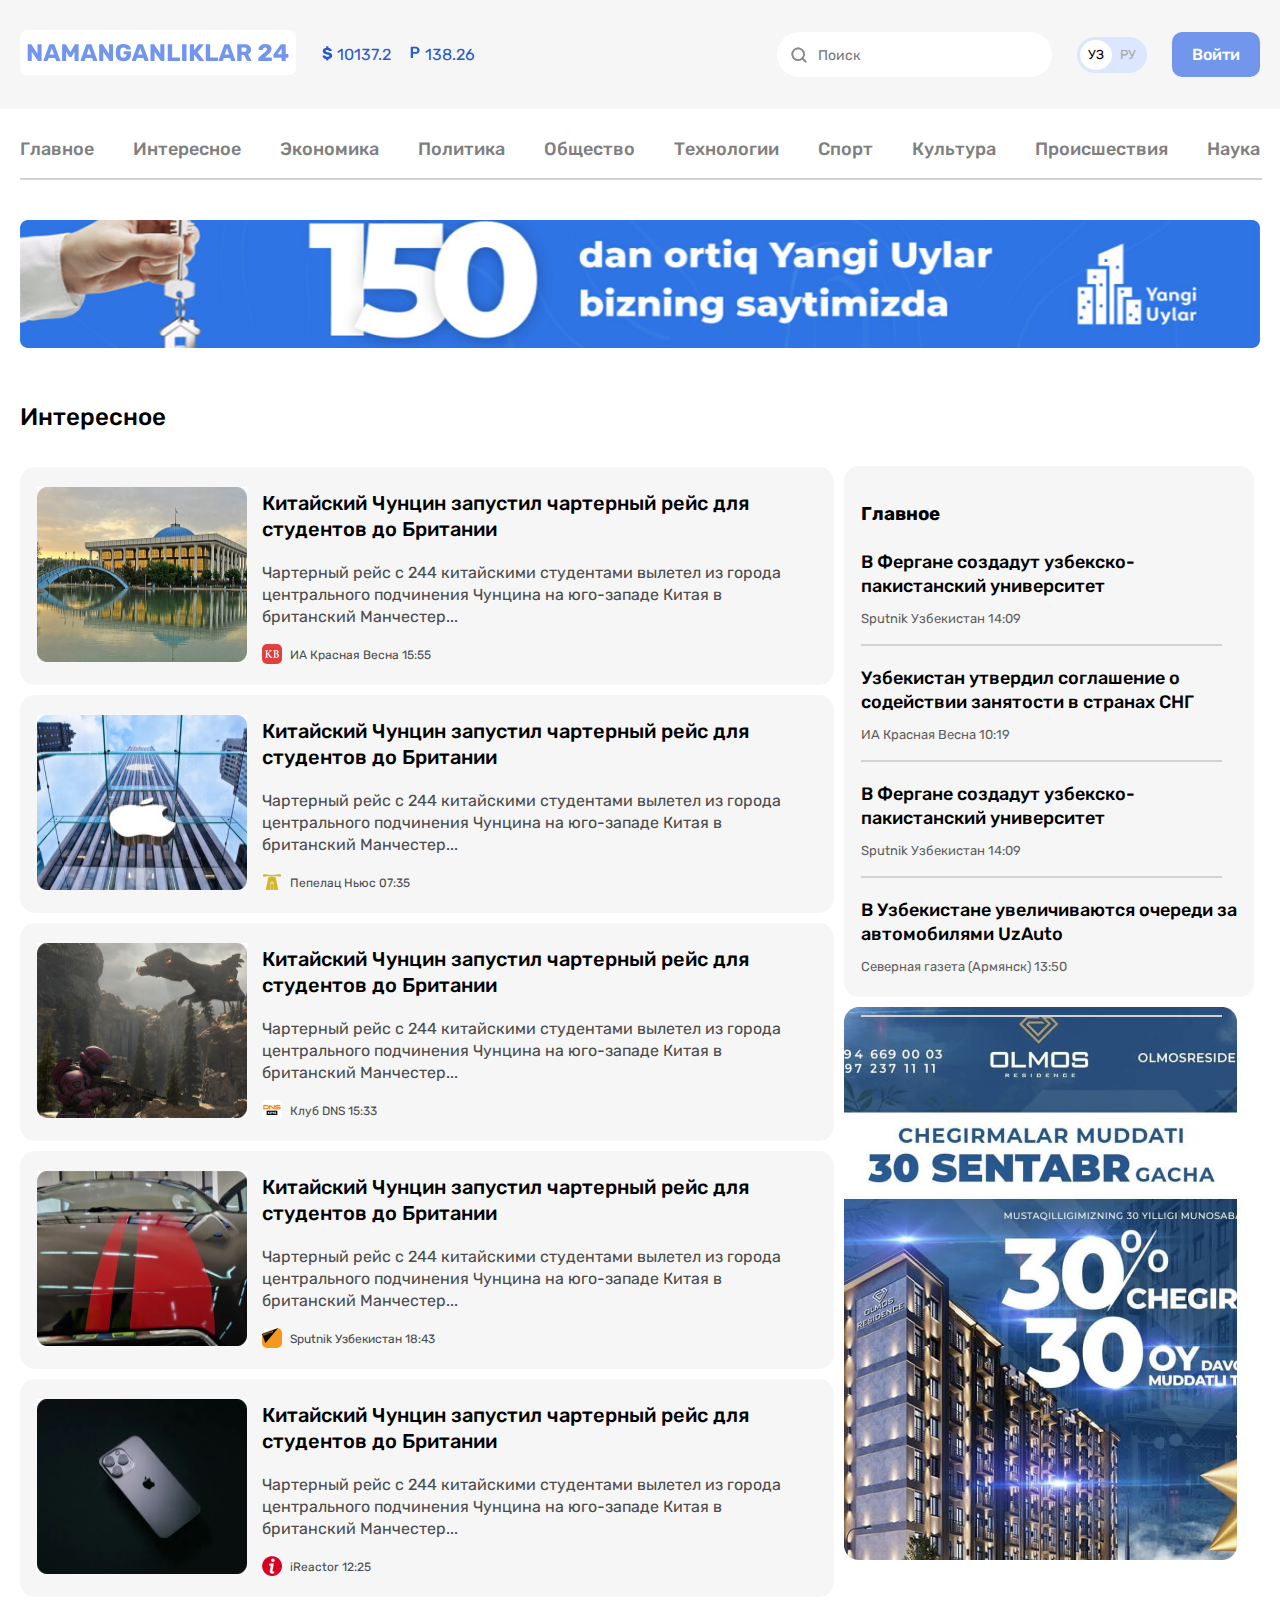
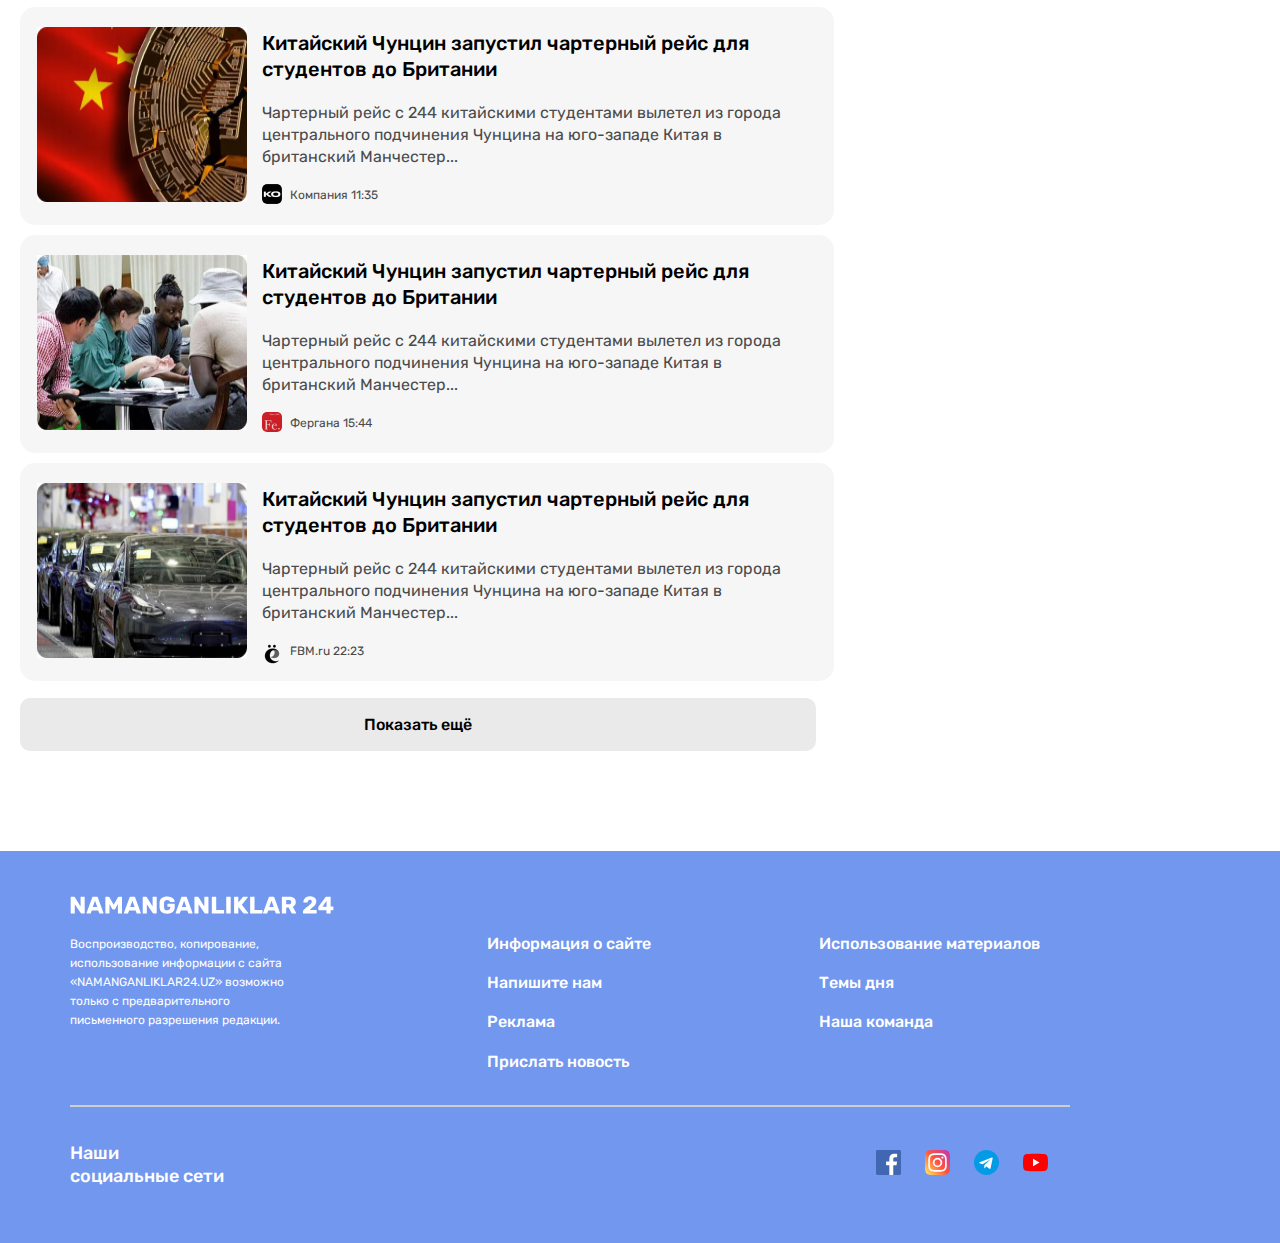
<file: list.html>
<!DOCTYPE html>
<html lang="en">

<head>
    <meta charset="UTF-8">
    <meta http-equiv="X-UA-Compatible" content="IE=edge">
    <meta name="viewport" content="width=device-width, initial-scale=1.0">
    <title>Namanganlikar24 List page</title>
    <link rel="stylesheet" href="./css/normalize.css">
    <link rel="stylesheet" href="./css/main.min.css">
    <!-- <link rel="stylesheet" href="./css/main.css"> -->
</head>

<body>
    <!-- Header started -->
    <header>
        <div class="header">
            <div class="container header__box">
                <div class="header__info">
                    <a class="site__logo" href="#">
                        <img src="./Images-compressed/logo.svg" width="276" height="45" alt="Site logo">
                    </a>
                    <div class="header__currency">
                        <p class="currency dollar">10137.2</p>
                        <p class="currency rubl">138.26</p>
                    </div>
                </div>


                <div class="header__contact">
                    <form class="form" method="get" autocomplete="off">
                        <input class="form__input" type="search" aria-label="Поиск" placeholder="Поиск" name="search">
                    </form>

                    <div class="lang">
                        <p class="lang-uz">УЗ</p>
                        <p class="lang-ru">РУ</p>
                    </div>

                    <a class="button" href="#">Войти</a>
                </div>
            </div>
        </div>

        <ul class="header__list container">
            <li class="header__list__item">
                <a href="./index.html">Главное</a>
            </li>
            <li class="header__list__item">
                <a href="./index.html">Интересное</a>
            </li>
            <li class="header__list__item">
                <a href="./index.html">Экономика</a>
            </li>
            <li class="header__list__item">
                <a href="./index.html">Политика</a>
            </li>
            <li class="header__list__item">
                <a href="./index.html">Общество</a>
            </li>
            <li class="header__list__item">
                <a href="./index.html">Технологии</a>
            </li>
            <li class="header__list__item">
                <a href="./index.html">Спорт</a>
            </li>
            <li class="header__list__item">
                <a href="./index.html">Культура</a>
            </li>
            <li class="header__list__item">
                <a href="./index.html">Происшествия</a>
            </li>
            <li class="header__list__item">
                <a href="./index.html">Наука</a>
            </li>
        </ul>
    </header>
    <!-- Header finished -->

    <!-- Main section started -->
    <main>
        <!-- Shopme ads started -->
        <aside class="container shopme">
            <a href="https://shopme.uz/" target="blank">
                <img src="./Images-compressed/second-page/newhouse.jpg" width="1240" height="128"
                    alt="Advertisement of shopme">
            </a>
        </aside>
        <!-- Shopme ads finished -->

        <!-- Globla news section started -->
        <section class="container">
            <h2 class="global__title">Интересное</h2>
            <div class="global__box">
                <div class="global__box__left">
                    <div>
                        <ul class="global__list">
                            <li class="global__list__item">
                                <div class="list__img">
                                    <img src="./Images-compressed/second-page/Interesting-one.jpg" width="210"
                                        height="175" alt="Plane image">
                                </div>
                                <div class="list__content">
                                    <h3>Китайский Чунцин запустил чартерный рейс для студентов до Британии</h3>
                                    <p>Чартерный рейс с 244 китайскими студентами вылетел из города центрального
                                        подчинения
                                        Чунцина
                                        на юго-западе Китая в британский Манчестер...</p>
                                    <p class="list__time one global">
                                        ИА Красная Весна <time datetime="2022-04-06 15:55">15:55</time>
                                    </p>
                                </div>
                            </li>

                            <li class="global__list__item">
                                <div class="list__img">
                                    <img src="./Images-compressed/second-page/Interesting-two.jpg" width="210"
                                        height="175" alt="Plane image">
                                </div>
                                <div class="list__content">
                                    <h3>Китайский Чунцин запустил чартерный рейс для студентов до Британии</h3>
                                    <p>Чартерный рейс с 244 китайскими студентами вылетел из города центрального
                                        подчинения
                                        Чунцина
                                        на юго-западе Китая в британский Манчестер...</p>
                                    <p class="list__time interesting__list__one global">
                                        Пепелац Ньюс <time datetime="2022-04-06 07:35">07:35</time>
                                    </p>
                                </div>
                            </li>

                            <li class="global__list__item">
                                <div class="list__img">
                                    <img src="./Images-compressed/second-page/Interesting-three.jpg" width="210"
                                        height="175" alt="Plane image">
                                </div>
                                <div class="list__content">
                                    <h3>Китайский Чунцин запустил чартерный рейс для студентов до Британии</h3>
                                    <p>Чартерный рейс с 244 китайскими студентами вылетел из города центрального
                                        подчинения
                                        Чунцина
                                        на юго-западе Китая в британский Манчестер...</p>
                                    <p class="list__time interesting__list__two global">
                                        Клуб DNS <time datetime="2022-04-06 15:33">15:33</time>
                                    </p>
                                </div>
                            </li>

                            <li class="global__list__item">
                                <div class="list__img">
                                    <img src="./Images-compressed/second-page/Interesting-four.jpg" width="210"
                                        height="175" alt="Plane image">
                                </div>
                                <div class="list__content">
                                    <h3>Китайский Чунцин запустил чартерный рейс для студентов до Британии</h3>
                                    <p>Чартерный рейс с 244 китайскими студентами вылетел из города центрального
                                        подчинения
                                        Чунцина
                                        на юго-западе Китая в британский Манчестер...</p>
                                    <p class="list__time interesting__list__three global">
                                        Sputnik Узбекистан <time datetime="2022-04-06 18:43">18:43</time>
                                    </p>
                                </div>
                            </li>

                            <li class="global__list__item">
                                <div class="list__img">
                                    <img src="./Images-compressed/second-page/Interesting-five.jpg" width="210"
                                        height="175" alt="Plane image">
                                </div>
                                <div class="list__content">
                                    <h3>Китайский Чунцин запустил чартерный рейс для студентов до Британии</h3>
                                    <p>Чартерный рейс с 244 китайскими студентами вылетел из города центрального
                                        подчинения
                                        Чунцина
                                        на юго-западе Китая в британский Манчестер...</p>
                                    <p class="list__time interesting__list__four global">
                                        iReactor <time datetime="2022-04-06 12:25">12:25</time>
                                    </p>
                                </div>
                            </li>

                            <li class="global__list__item">
                                <div class="list__img">
                                    <img src="./Images-compressed/second-page/Interesting-six.jpg" width="210"
                                        height="175" alt="Plane image">
                                </div>
                                <div class="list__content">
                                    <h3>Китайский Чунцин запустил чартерный рейс для студентов до Британии</h3>
                                    <p>Чартерный рейс с 244 китайскими студентами вылетел из города центрального
                                        подчинения
                                        Чунцина
                                        на юго-западе Китая в британский Манчестер...</p>
                                    <p class="list__time interesting__list__five global">
                                        Компания <time datetime="2022-04-06 11:35">11:35</time>
                                    </p>
                                </div>
                            </li>

                            <li class="global__list__item">
                                <div class="list__img">
                                    <img src="./Images-compressed/second-page/Interesting-seven.jpg" width="210"
                                        height="175" alt="Plane image">
                                </div>
                                <div class="list__content">
                                    <h3>Китайский Чунцин запустил чартерный рейс для студентов до Британии</h3>
                                    <p>Чартерный рейс с 244 китайскими студентами вылетел из города центрального
                                        подчинения
                                        Чунцина
                                        на юго-западе Китая в британский Манчестер...</p>
                                    <p class="list__time interesting__list__six global">
                                        Фергана <time datetime="2022-04-06 15:44">15:44</time>
                                    </p>
                                </div>
                            </li>

                            <li class="global__list__item">
                                <div class="list__img">
                                    <img src="./Images-compressed/second-page/Interesting-eight.jpg" width="210"
                                        height="175" alt="Plane image">
                                </div>
                                <div class="list__content">
                                    <h3>Китайский Чунцин запустил чартерный рейс для студентов до Британии</h3>
                                    <p>Чартерный рейс с 244 китайскими студентами вылетел из города центрального
                                        подчинения
                                        Чунцина
                                        на юго-западе Китая в британский Манчестер...</p>
                                    <p class="list__time list__before__four global">
                                        FBM.ru <time datetime="2022-04-06 22:23">22:23</time>
                                    </p>
                                </div>
                            </li>
                        </ul>
                        <a class="global__button" href="#">Показать ещё </a>
                    </div>
                </div>


                <div class="article__right__box ">
                    <div class="article__color">
                        <h3>Главное</h3>
                        <ul class="article__list">
                            <li class="article__list__item">
                                <h4>В Фергане создадут узбекско-пакистанский университет</h4>
                                <p>Sputnik Узбекистан <time datetime="2022-05-06 14:09">14:09</time></p>
                            </li>
                            <li class="article__list__item">
                                <h4>Узбекистан утвердил соглашение о содействии занятости в странах СНГ</h4>
                                <p>ИА Красная Весна <time datetime="2022-05-06 10:19 ">10:19 </time></p>
                            </li>
                            <li class="article__list__item">
                                <h4>В Фергане создадут узбекско-пакистанский университет</h4>
                                <p>Sputnik Узбекистан <time datetime="2022-05-06 14:09">14:09</time></p>
                            </li>
                            <li class="article__list__item">
                                <h4>В Узбекистане увеличиваются очереди за автомобилями UzAuto</h4>
                                <p>Северная газета (Армянск) <time datetime="2022-05-06 13:50">13:50</time></p>
                            </li>

                        </ul>
                    </div>
                    <img src="./Images-compressed/second-page/ads-full.jpg" width="393" height="553"
                        alt="Advertisement image">
                </div>
            </div>
        </section>
        <!-- Global news section finished -->
    </main>
    <!-- Main section finished -->


    <!-- Footer started -->
    <footer class="footer">
        <div class="container">
            <div class="footer__top">
                <div class="footer__info">
                    <a href="./index.html">
                        <img src="./Images-compressed/footer__logo.svg" width="264" height="28" alt="Site logo">
                    </a>
                    <p class="footer__top__description">
                        Воспроизводство, копирование, использование информации с сайта «NAMANGANLIKLAR24.UZ» возможно
                        только с предварительного письменного разрешения редакции.
                    </p>
                </div>

                <ul class="footer__list footer__list__one">
                    <li class="footer__list__item footer__list__one__item">
                        <a href="#">Информация о сайте</a>
                    </li>

                    <li class="footer__list__item footer__list__one__item">
                        <a href="./contact.html">Напишите нам</a>
                    </li>

                    <li class="footer__list__item footer__list__one__item">
                        <a href="#">Реклама</a>
                    </li>

                    <li class="footer__list__item footer__list__one__item">
                        <a href="#">Прислать новость</a>
                    </li>
                </ul>


                <ul class="footer__list footer__list__one">
                    <li class="footer__list__item footer__list__two__item">
                        <a href="#">Использование материалов</a>
                    </li>



                    <li class="footer__list__item footer__list__two__item">
                        <a href="#">Темы дня</a>
                    </li>

                    <li class="footer__list__item footer__list__two__item">
                        <a href="#">Наша команда
                        </a>
                    </li>


                </ul>
            </div>

            <div class="footer__bottom">
                <h2 class="footer__bottom__title">Наши <br> социальные сети</h2>
                <ul class="footer__bottom__list">
                    <li class="footer__bottom__item">
                        <a href="https://www.googleadservices.com/pagead/aclk?sa=L&ai=DChcSEwid4PSCsJT4AhUpQJEFHdqEBRAYABAAGgJscg&ae=2&ohost=www.google.com&cid=CAESbeD2kpcBLBJQ0bGg_yJBhHfFx4V_sJ6HfHhloXRDV-KUPT18JVxTy1ZPAUJMB0qTKqS07F7virmA0AbuXD_cGERAkBuCiCsqnYjO8qL8J5Z8_6zbraNME37K35gAdtmoCVzXToS5wGBDk9RGfuU&sig=AOD64_2BT_LtLL8jnk5jzzuAMU6_5Hx5bw&q&adurl&ved=2ahUKEwi98uuCsJT4AhWjlYsKHa_lB0oQ0Qx6BAgDEAE"
                            target="blank">
                            <img src="./Images-compressed/facebook.svg" alt="Social network icons">
                        </a>
                    </li>

                    <li class="footer__bottom__item">
                        <a href="https://www.instagram.com/" target="blank">
                            <img src="./Images-compressed/Instagram.svg" alt="Social network icons">
                        </a>
                    </li>

                    <li class="footer__bottom__item">
                        <a href="https://web.telegram.org/" target="blank">
                            <img src="./Images-compressed/Telegram.svg" alt="Social network icons">
                        </a>
                    </li>

                    <li class="footer__bottom__item">
                        <a href="https://www.youtube.com/" target="blank">
                            <img src="./Images-compressed/YOutube.svg" alt="Social network icons">
                        </a>
                    </li>
                </ul>
            </div>
        </div>
    </footer>
    <!-- Footer finished -->
</body>

</html>
</file>
<file: css/main.css>
/*
* Prefixed by https://autoprefixer.github.io
* PostCSS: v8.4.14,
* Autoprefixer: v10.4.7
* Browsers: last 4 version
*/

/*
* Prefixed by https://autoprefixer.github.io
* PostCSS: v8.4.12,
* Autoprefixer: v10.4.4
* Browsers: last 4 version
*/

@font-face {
    font-family: "Rubik";
    font-style: normal;
    font-weight: 400;
    src: url("../fonts/rubik-v20-latin_cyrillic-regular.woff2") format("woff2"),
    url("../fonts/rubik-v20-latin_cyrillic-regular.woff") format("woff");
}

@font-face {
    font-family: "Rubik";
    font-style: normal;
    font-weight: 500;
    src: url("../fonts/rubik-v20-latin_cyrillic-500.woff2") format("woff2"),
    url("../fonts/rubik-v20-latin_cyrillic-500.woff") format("woff");
}

@font-face {
    font-family: "Rubik";
    font-style: normal;
    font-weight: 700;
    src:  url("../fonts/rubik-v20-latin_cyrillic-700.woff2") format("woff2"), 
    url("../fonts/rubik-v20-latin_cyrillic-700.woff") format("woff");
}


body{
    font-family: "Rubik", sans-serif;
    font-weight: 400;   
    overflow-x: hidden;
}

ul{
    padding: 0;
}

/* Header styles started */

.container{
    max-width: 1260px;
    margin: 0 auto;
    padding: 0 20px;
}

.visually-hidden {
    clip: rect(0 0 0 0);
    -webkit-clip-path: inset(50%);
            clip-path: inset(50%);
    height: 1px;
    overflow: hidden;
    position: absolute;
    white-space: nowrap;
    width: 1px;
}

.header{
    background: #f6f6f6;
}

.header__box{
    display: -webkit-box;
    display: -ms-flexbox;
    display: flex;
    -webkit-box-align: center;
        -ms-flex-align: center;
            align-items: center;
    -webkit-box-pack: justify;
        -ms-flex-pack: justify;
            justify-content: space-between;
}

.header__info{
    display: -webkit-box;
    display: -ms-flexbox;
    display: flex;
    -webkit-box-align: center;
        -ms-flex-align: center;
            align-items: center;
    -webkit-box-pack: justify;
        -ms-flex-pack: justify;
            justify-content: space-between;
}

.site__logo{
    padding-top: 30px;
    padding-bottom: 30px;
    vertical-align: middle;
}

.header__currency{
    width: 138px;
    display: -webkit-box;
    display: -ms-flexbox;
    display: flex;
    margin-left: 41px;
    -webkit-box-align: center;
        -ms-flex-align: center;
            align-items: center;
    -webkit-box-pack: justify;
        -ms-flex-pack: justify;
            justify-content: space-between;
}

.currency{
    font-weight: 400;
    font-size: 16px;
    line-height: 19px;
    color: #2959CE;
}

.dollar{
    position: relative;
}

.dollar::before{
    position: absolute;
    content: "";
    background: url("../Images-compressed/dollar.svg") no-repeat;
    font-weight: 700px;
    width: 20px;
    height: 20px;
    left: -15px;
    top: 1px;
}

.rubl{
    position: relative;
}

.rubl::before{
    position: absolute;
    content: "";
    background: url("../Images-compressed/p.svg") no-repeat;
    font-weight: 700px;
    width: 20px;
    height: 20px;
    left: -15px;
    top: 1px;
}

.header__contact{
    display: -webkit-box;
    display: -ms-flexbox;
    display: flex;
    -webkit-box-align: center;
        -ms-flex-align: center;
            align-items: center;
    -webkit-box-pack: justify;
        -ms-flex-pack: justify;
            justify-content: space-between;
}

.form{
    position: relative;
}

.form::before{
    position: absolute;
    content: "";
    background: url("../Images-compressed/search.svg") no-repeat;
    width: 20px;
    height: 20px;
    top: 13px;
    left: 12px;
}

.form__input{
    width: 275px;
    padding-top: 15px;
    padding-bottom: 13px;
    padding-left: 41px;
    font-size: 14px;
    line-height: 17px;
    color: #8D8D8D;
    background: #FFFFFF;
    border-radius: 60px;
    border: none;
}

.lang{
    width: 70px;
    height: 36px;
    margin-right: 25px;
    margin-left: 25px;
    display: -webkit-box;
    display: -ms-flexbox;
    display: flex;  
    -webkit-box-align: center;  
        -ms-flex-align: center;  
            align-items: center;
    -webkit-box-pack: center;
        -ms-flex-pack: center;
            justify-content: center;
    background: #DCE6FF;
    border-radius: 39px;
}

.lang-uz{
    margin-right: 8px;
    background: #FFFFFF;
    padding-top: 9px;
    padding-right: 8px;
    padding-bottom: 9px;
    padding-left: 8px;
    border-radius: 50%;
    font-size: 13px;
    line-height: 12px;
    text-align: center;
    color: #000000;
}

.lang-ru{
    font-size: 13px;
    line-height: 15px;
    color: #A6A6A6;
    padding-right: 8px;
}

.button{
    text-decoration: none;
    padding: 13px 20px;
    font-weight: 500;
    font-size: 16px;
    line-height: 19px;
    color: #FFFFFF;
    background: #7296EC;
    border-radius: 10px;
}

.header__list{
    position: relative;
    display: -webkit-box;
    display: -ms-flexbox;
    display: flex;
    -webkit-box-align: center;
        -ms-flex-align: center;
            align-items: center;
    -webkit-box-pack: justify;
        -ms-flex-pack: justify;
            justify-content: space-between;
    list-style: none;
}

.header__list::after{
    position: absolute;
    content: "";
    width: 1240px;
    left: 20px;
    bottom: 0;
    border: 1px solid #D1D1D1;
}

.header__list__item{
    padding-top: 30px;
    padding-bottom: 20px;
}

.header__list__item > a{
    text-decoration: none;
    font-weight: 500;
    font-size: 18px;
    line-height: 21px;
    text-align: center;
    color: #7F7F7F;
}

.header__list__item>a:hover{
    color: #000;
}
/* Header styles finished */

/* Main styles started */
.shopme{
    margin-top: 40px;
    margin-bottom: 50px;
}

.cards__list{
    display: -webkit-box;
    display: -ms-flexbox;
    display: flex;
    -webkit-box-align: center;
        -ms-flex-align: center;
            align-items: center;
    -ms-flex-wrap: wrap;
        flex-wrap: wrap;
    list-style: none;
}

.cards__list__item{
    width: 373px;
    margin-right: 10px;
    margin-bottom: 10px;
    padding-top: 20px;
    padding-right: 17px;
    padding-left: 17px;
    background: #F6F6F6;
    border-radius: 15px;
}
.cards__list__item:nth-child(3), .cards__list__item:nth-child(6){
    margin-right: 0;
}

.cards__list__item > h2{
    margin-bottom: 10px;
    font-weight: 500;
    font-size: 20px;
    line-height: 26px;
    color: #000000;
}

.cards__list__item > p{
    margin-bottom: 15px;
    line-height: 22px;
    color: #4A4B4C;
}


.list__time{
    padding-left: 28px;
    font-size: 12px;
    line-height: 14px;
    color: #5E5F61;
}

.one{
    position: relative;
}

.one::before{
    position: absolute;
    content: "";
    background-image: url("../Images-compressed/card-one-svg.svg");
    background-repeat: no-repeat;
    width: 20px;
    height: 20px;
    left: 0;
    right: 10px;
}

.two{
    position: relative;
}

.two::before{
    position: absolute;
    content: "";
    background-image: url("../Images-compressed/card-two-svg.svg");
    background-repeat: no-repeat;
    width: 20px;
    height: 20px;
    left: 0;
    right: 10px;
}


.three{
    position: relative;
}

.three::before{
    position: absolute;
    content: "";
    background-image: url("../Images-compressed/card-three-svg.svg");
    background-repeat: no-repeat;
    width: 20px;
    height: 20px;
    left: 0;
    right: 10px;
}


.four{
    position: relative;
}

.four::before{
    position: absolute;
    content: "";
    background-image: url("../Images-compressed/card-four-svg.svg");
    background-repeat: no-repeat;
    width: 20px;
    height: 20px;
    left: 0;
    right: 10px;
    bottom: -3px;
}

.five{
    position: relative;
}

.five::before{
    position: absolute;
    content: "";
    background-image: url("../Images-compressed/card-five-svg.svg");
    background-repeat: no-repeat;
    width: 20px;
    height: 20px;
    left: 0;
    right: 10px;
    bottom: -3px;
}

.six{
    position: relative;
}

.six::before{
    position: absolute;
    content: "";
    background-image: url("../Images-compressed/card-six-svg.svg");
    background-repeat: no-repeat;
    width: 20px;
    height: 20px;
    left: 0;
    right: 10px;
    bottom: -3px;
}

.list__before{
    position: relative;
}

.list__before::before{
    position: absolute;
    content: "";
    background-image: url("../Images-compressed/T-icon.svg");
    background-repeat: no-repeat;
    width: 20px;
    height: 20px;
    left: 0;
    right: 10px;
}

.list__before__three{
    position: relative;
}

.list__before__three::before{
    position: absolute;
    content: "";
    background-image: url("../Images-compressed/stat-icon.svg");
    background-repeat: no-repeat;
    width: 20px;
    height: 20px;
    left: 0;
    right: 10px;
}

.list__before__four{
    position: relative;
}

.list__before__four::before{
    position: absolute;
    content: "";
    background-image: url("../Images-compressed/e-icon.svg");
    background-repeat: no-repeat;
    width: 20px;
    height: 20px;
    left: 0;
    right: 10px;
    bottom: 5px;
}


.interesting__list__one{
    position: relative;
}

.interesting__list__one::before{
    position: absolute;
    content: "";
    background-image: url("../Images-compressed/second-page/footer__list__one.svg");
    background-repeat: no-repeat;
    width: 20px;
    height: 20px;
    left: 0;
    right: 10px;
}

.interesting__list__two{
    position: relative;
}

.interesting__list__two::before{
    position: absolute;
    content: "";
    background-image: url("../Images-compressed/second-page/footer__list__two.svg");
    background-repeat: no-repeat;
    width: 20px;
    height: 20px;
    left: 0;
    right: 10px;
}


.interesting__list__three{
    position: relative;
}

.interesting__list__three::before{
    position: absolute;
    content: "";
    background-image: url("../Images-compressed/second-page/footer__list__three3.svg");
    background-repeat: no-repeat;
    width: 20px;
    height: 20px;
    left: 0;
    right: 10px;
}

.interesting__list__four{
    position: relative;
}

.interesting__list__four::before{
    position: absolute;
    content: "";
    background-image: url("../Images-compressed/second-page/footer__list__four.svg");
    background-repeat: no-repeat;
    width: 20px;
    height: 20px;
    left: 0;
    right: 10px;
}

.interesting__list__five{
    position: relative;
}

.interesting__list__five::before{
    position: absolute;
    content: "";
    background-image: url("../Images-compressed/second-page/footer__list__five.svg");
    background-repeat: no-repeat;
    width: 20px;
    height: 20px;
    left: 0;
    right: 10px;
}

.interesting__list__six{
    position: relative;
}

.interesting__list__six::before{
    position: absolute;
    content: "";
    background-image: url("../Images-compressed/second-page/footer__list__six.svg");
    background-repeat: no-repeat;
    width: 20px;
    height: 20px;
    left: 0;
    right: 10px;
}



.notification{
    width: 1050px;
    height: 100px;
    display: -webkit-box;
    display: -ms-flexbox;
    display: flex;
    -webkit-box-align: center;
        -ms-flex-align: center;
            align-items: center;
    -webkit-box-pack: justify;
        -ms-flex-pack: justify;
            justify-content: space-between;
    margin-right: auto;
    margin-left: auto;
    background: url("../Images-compressed/article.png") no-repeat;
}

.notification__title{
    width: 404px;
    padding-top: 24px;
    padding-bottom: 24px;
    padding-left: 29px;
}

.notification__title > h2{
    font-weight: 500;
    font-size: 20px;
    line-height: 26px;
    color: #000000;
}

.notification__button{
    margin-right: 71px;
    padding: 13px 30px;
    text-decoration: none;
    font-weight: 500;
    font-size: 20px;
    line-height: 24px;
    color: #FFFFFF;
    border: none;
    background: #F78B3B;
    border-radius: 10px;
}
/* Notification styles finished */





/* Global news section started */   
.global__box{
    display: -webkit-box;
    display: -ms-flexbox;
    display: flex;
}

.global__box__left{
    display: -webkit-box;
    display: -ms-flexbox;
    display: flex;
    padding-bottom: 100px;
}

.global__title{
    font-weight: 500;
    font-size: 24px;
    line-height: 28px;
    color: #000000;
}

.global__list{
    list-style: none;
}

.global__list__item{
    display: -webkit-box;
    display: -ms-flexbox;
    display: flex;
    width: 797px;
    margin-bottom: 10px;
    padding-top: 20px;
    padding-left: 17px;
    background: #F6F6F6;
    border-radius: 15px;
}

.list__content{
    width: 535px;
    margin-top: -17px;
    margin-left: 15px;
}

.list__content > h3{
    font-weight: 500;
    font-size: 20px;
    line-height: 26px;
    color: #000000;
}

.list__content > p{
    margin-top: 10px;
    line-height: 22px;
    color: #4A4B4C;
}

.global{
    padding-bottom: 7px;
}

.global__button{
    width: 796px;
    margin-top: 17px;
    padding-top: 17px;
    padding-bottom: 17px;
    display: -webkit-box;
    display: -ms-flexbox;
    display: flex;
    -webkit-box-pack: center;
        -ms-flex-pack: center;
            justify-content: center;
    text-decoration: none;
    background: #eaeaea;
    border-radius: 10px;
    font-weight: 500;
    line-height: 19px;
    color: #000000;
}

.global__second__box{
    width: 393px;
    margin-top: 16px;
    margin-left: 10px;
    border-radius: 15px;
    background: #F6F6F6;
}

.global__right__title{
    padding-top: 20px;
    padding-left: 17px;
    font-weight: 500;
    font-size: 24px;
    line-height: 28px;
    color: #000000;
}

.global__second__list{
    margin-bottom: 10px;
    list-style: none;
}

.global__second__list__item{
    margin-bottom: -30px;
    position: relative;
    padding-right: 20px;
    padding-bottom: 25px;
    padding-left: 17px;
}

.global__second__list__item::after{
    position: absolute;
    content: "";
    border: 1px solid #D2D2D2;
    width: 359px;
}

.global__second__list__item:nth-child(4):after{
    display: none;
}

.global__second__list__item > h4{
    margin-top: 25px;
    margin-bottom: 8px;
    font-weight: 500;
    font-size: 18px;
    line-height: 24px;
    color: #000000;
}

.global__second__list__item  > p{
    padding-bottom: 10px;
    font-size: 13px;
    line-height: 15px;
    color: #5E5F61;
}
/* Global news styles finished */







/* Footer styles started */
.footer{
    background: #7297EF;
}

.footer__top{
    display: -webkit-box;
    display: -ms-flexbox;
    display: flex;
    position: relative;
    margin-left: 50px;
}

.footer__top::after{
    position: absolute;
    content: "";
    background: #CECECE;
    width: 998px;
    border: 1px solid #CECECE;
    bottom: 0;
}

.footer__info{
    width: 229px;
    margin-top: 40px;
    margin-right: 188px;
}


.footer__top__description{
    font-size: 12px;
    line-height: 19px;
    color: #FFFFFF;
}


.footer__list{
    margin-top: 83px;
    display: block;
    list-style: none;
}

.footer__list__one{
    margin-right: 168px;
}

.footer__list__item{
    padding-bottom: 20px;
}

.footer__list__item > a{
    text-decoration: none;
    font-weight: 500;
    font-size: 16px;
    line-height: 19px;
    color: #FFFFFF;
}

.footer__bottom{
    display: -webkit-box;
    display: -ms-flexbox;
    display: flex;
    margin-right: 188px;
    margin-left: 50px;
    padding-top: 20px;
    padding-bottom: 40px;
    -webkit-box-align: center;
        -ms-flex-align: center;
            align-items: center;
    -webkit-box-pack: justify;
        -ms-flex-pack: justify;
            justify-content: space-between;
}

.footer__bottom__title{
    font-weight: 500;
    font-size: 18px;
    line-height: 23px;
    color: #FFFFFF;
}

.footer__bottom__list{
    display: -webkit-box;
    display: -ms-flexbox;
    display: flex;
    list-style: none;
}

.footer__bottom__item{
    margin-right: 24px;
}









/* Contact styles started */
.contact__form{
    display: block;
    width: 696px;
}

.contact__box{
    display: -webkit-box;
    display: -ms-flexbox;
    display: flex;
    padding-bottom: 100px;
}

.contact__title{
    margin-bottom: 20px;
    padding-top: 60px;
    font-weight: 500;
    font-size: 24px;
    line-height: 28px;
    color: #000000;
}

.contact__bio{
    display: -webkit-box;
    display: -ms-flexbox;
    display: flex;
}

.contact__bio > input{
    width: 343px;
    padding-top: 18px;
    padding-bottom: 18px;
    padding-left: 20px;
    border: 1px solid rgba(0, 0, 0, 0.2);
    border-radius: 10px;
    margin-right: 10px;
}

.contact__bio > input:nth-child(2){
    margin-right: 0;
}

.contact__style{
    line-height: 19px;
    color: #000000;
    opacity: 0.5;
    border: 1px solid rgba(0, 0, 0, 0.2);
    border-radius: 10px;
}

.contact__email{
    width: 676px;
    margin: 10px 0;
    padding: 18px 0;
    padding-left: 20px;
    border: 1px solid rgba(0, 0, 0, 0.2);
    border-radius: 10px;
    margin-right: 10px;
}

.contact__textarea{
    width: 672px;
    border: 1px solid rgba(0, 0, 0, 0.2);
    border-radius: 10px;
    resize: none;
    padding-top: 18px;
    padding-bottom: 143px;
    padding-left: 20px;
}

.contact__btn{
    margin-top: 20px;
    padding: 17px 30px;
    background: #7297EF;
    border-radius: 10px;
    border: none;
    float: right;
    font-weight: 500;
    line-height: 19px;
    color: #FFFFFF;
}

.contact__right{
    width: 494px;
    margin-top: 0;
    margin-left: 10px;
    padding-top: 30px;
    padding-bottom: 12px;
    padding-left: 25px;
    background: #F6F6F6;
    border-radius: 10px;
    list-style: none;
}

.contact__right__list{
    position: relative;
    margin-bottom: 40px;
}

.contact__right__list::after{
    position: absolute;
    content: "";
    border: 1px solid #D2D2D2;
    background: #d2d2d2;
    width: 444px;
    left: 0;
    bottom: -20px;
}

.contact__right__list:nth-child(3):after{
    display: none;
}

.contact__right__list > h3{
    font-weight: 500;
    font-size: 20px;
    line-height: 24px;
    color: #000000;
    margin-bottom: 7px;
}


.contact__right__list > a{
    text-decoration: none;
    line-height: 19px;
    color: #000000;
}

/* Contact styles finished */



/* Article styles started */
.article{
    display: -webkit-box;
    display: -ms-flexbox;
    display: flex;
}

.article__info{
    width: 797px;
    margin-bottom: 60px;
    padding-top: 57px;
}

.article__box{
    display: block;
    position: relative;
}

.article__right__box{
    margin-left: 10px;
    padding-top: 15px;
}

.article__height{
    padding-top: 50px;
}

.article__box::after{
    position: absolute;
    content: "";
    border: 1px solid #D2D2D2;
    background: #d2d2d2;
    width: 780px;
    bottom: -50px;
    left: 0;
}

.article__title{
    width: 797px;
}

.article__title > h2{
    font-weight: 500;
    font-size: 26px;
    line-height: 36px;
    color: #000000;
}

.article__description{
    font-size: 20px;
    line-height: 30px;
}

.article__right__box > h3{
    font-weight: 500;
    font-size: 24px;
    line-height: 28px;
    color: #000000;
}
.article__color{
    margin-bottom: -30px;
    width: 393px;
    background: #F6F6F6;
    border-radius: 15px;
    padding-top: 20px;
    padding-left: 17px;
}

.article__list{
    list-style: none;
}

.article__list__item{
    position: relative;
    margin-bottom: 40px;
}

.article__list__item:nth-child(4){
    padding-bottom: 10px;
}

.article__list__item:nth-child(5){
    padding-bottom: 25px;
}

.article__list__item::after{
    position: absolute;
    content: "";
    border: 1px solid #d2d2d2;
    background: #d2d2d2;
    width: 359px;
    bottom: -20px;
    left: 0;
}

.article__list__item:nth-child(5):after{
    display: none;
}

.article__list__item > h4{
    margin-bottom: 8px;
    font-weight: 500;
    font-size: 18px;
    line-height: 24px;
    color: #000000;
}

.article__list__item > p{
    font-size: 13px;
    line-height: 15px;
    color: #5E5F61;
}

/* Article styles finished */

.interest__box{
    display: -webkit-box;
    display: -ms-flexbox;
    display: flex;
    padding-bottom: 100px;
}

.interest__list{
    display: -webkit-box;
    display: -ms-flexbox;
    display: flex;
    list-style: none;
}

.interest__list__item{
    width: 393px;
    margin-right: 10px;
    padding-right: 18px;
    padding-bottom: 18px;
    padding-left: 17px;
    background: #F6F6F6;
    border-radius: 15px;
}

.interest__list__item:nth-child(3){
    margin-right: 0;
}

.interest__heading{
    font-weight: 500;
    font-size: 24px;
    line-height: 28px;
    color: #000000;
}

.interest__title{
    width: 358px;
}

.interest__three{
    width: 338px;
}

.interest__title > h3{
    font-weight: 500;
    font-size: 20px;
    line-height: 26px;
    color: #000000;
}


.interest__desc{
    margin-top: 10px;
    margin-bottom: 20px;
    font-weight: 400;
    font-size: 16px;
    line-height: 22px;
    color: #4A4B4C;
}
/* Cards section started */


/* Cards section finished */


/* Modal */

.modal{
    display: none;
    position: fixed;
    top: 0;
    left: 0;
    width: 100%;
    height: 100%;
    background: rgba(0, 0, 0, 0.5);
}

.modal-active{
    display: block;
}

.modal-contents{
    position: relative;
    width: 850px;
    height: 251px;
    margin: 160px auto;
    padding-top: 50px;
    padding-right: 169px;
    padding-left: 169px;
    background-color: #fff;
    border-radius: 10px;
}

.modal-title{
    width: 512px;
    margin-right: auto;
    margin-left: auto;
}

.modal-title > h2{
    font-weight: 500;
    font-size: 26px;
    line-height: 34px;
    text-align: center;
    color: #000000;
}

.modal-button{
    width: 187px;
    height: 58px;
    margin-right: auto;
    margin-left: auto;
}

.modal-off{
    position: absolute;
    border: none;
    background: transparent;
    top: 30px;
    right: 50px;
}
</file>
<file: css/main.min.css>
/*! normalize.css v8.0.1 | MIT License | github.com/necolas/normalize.css */html{line-height:1.15;-webkit-text-size-adjust:100%}body{margin:0}main{display:block}h1{font-size:2em;margin:.67em 0}hr{box-sizing:content-box;height:0;overflow:visible}pre{font-family:monospace,monospace;font-size:1em}a{background-color:transparent}abbr[title]{border-bottom:none;text-decoration:underline;text-decoration:underline dotted}b,strong{font-weight:bolder}code,kbd,samp{font-family:monospace,monospace;font-size:1em}small{font-size:80%}sub,sup{font-size:75%;line-height:0;position:relative;vertical-align:baseline}sub{bottom:-.25em}sup{top:-.5em}img{border-style:none}button,input,optgroup,select,textarea{font-family:inherit;font-size:100%;line-height:1.15;margin:0}button,input{overflow:visible}button,select{text-transform:none}[type=button],[type=reset],[type=submit],button{-webkit-appearance:button}[type=button]::-moz-focus-inner,[type=reset]::-moz-focus-inner,[type=submit]::-moz-focus-inner,button::-moz-focus-inner{border-style:none;padding:0}[type=button]:-moz-focusring,[type=reset]:-moz-focusring,[type=submit]:-moz-focusring,button:-moz-focusring{outline:1px dotted ButtonText}fieldset{padding:.35em .75em .625em}legend{box-sizing:border-box;color:inherit;display:table;max-width:100%;padding:0;white-space:normal}progress{vertical-align:baseline}textarea{overflow:auto}[type=checkbox],[type=radio]{box-sizing:border-box;padding:0}[type=number]::-webkit-inner-spin-button,[type=number]::-webkit-outer-spin-button{height:auto}[type=search]{-webkit-appearance:textfield;outline-offset:-2px}[type=search]::-webkit-search-decoration{-webkit-appearance:none}::-webkit-file-upload-button{-webkit-appearance:button;font:inherit}details{display:block}summary{display:list-item}template{display:none}[hidden]{display:none}

.currency,body{font-weight:400}.dollar::before,.rubl::before{font-weight:700px;left:-15px;top:1px}.dollar::before,.form::before,.rubl::before{width:20px;height:20px;position:absolute;content:""}.contact__right__list:nth-child(3):after,.global__second__list__item:nth-child(4):after{display:none}.cards__list__item:nth-child(3),.cards__list__item:nth-child(6),.contact__bio>input:nth-child(2),.interest__list__item:nth-child(3){margin-right:0}@font-face{font-family:Rubik;font-style:normal;font-weight:400;src:url("../fonts/rubik-v20-latin_cyrillic-regular.woff2") format("woff2"),url("../fonts/rubik-v20-latin_cyrillic-regular.woff") format("woff")}@font-face{font-family:Rubik;font-style:normal;font-weight:500;src:url("../fonts/rubik-v20-latin_cyrillic-500.woff2") format("woff2"),url("../fonts/rubik-v20-latin_cyrillic-500.woff") format("woff")}@font-face{font-family:Rubik;font-style:normal;font-weight:700;src:url("../fonts/rubik-v20-latin_cyrillic-700.woff2") format("woff2"),url("../fonts/rubik-v20-latin_cyrillic-700.woff") format("woff")}body{font-family:Rubik,sans-serif;overflow-x:hidden}ul{padding:0}.container{max-width:1260px;margin:0 auto;padding:0 20px}.visually-hidden{clip:rect(0 0 0 0);-webkit-clip-path:inset(50%);clip-path:inset(50%);height:1px;overflow:hidden;position:absolute;white-space:nowrap;width:1px}.article__box,.article__list__item,.contact__right__list,.dollar,.five,.footer__top,.form,.four,.header__list,.interesting__list__five,.interesting__list__four,.interesting__list__one,.interesting__list__six,.interesting__list__three,.interesting__list__two,.list__before,.list__before__four,.list__before__three,.one,.rubl,.six,.three,.two{position:relative}.header{background:#f6f6f6}.header__box,.header__contact,.header__info{display:-webkit-box;display:-ms-flexbox;display:flex;-webkit-box-align:center;-ms-flex-align:center;align-items:center;-webkit-box-pack:justify;-ms-flex-pack:justify;justify-content:space-between}.header__currency,.lang{display:-webkit-box;display:-ms-flexbox;-webkit-box-align:center}.site__logo{padding-top:30px;padding-bottom:30px;vertical-align:middle}.header__currency{width:138px;display:flex;margin-left:41px;-ms-flex-align:center;align-items:center;-webkit-box-pack:justify;-ms-flex-pack:justify;justify-content:space-between}.currency{font-size:16px;line-height:19px;color:#2959ce}.dollar::before{background:url("../Images-compressed/dollar.svg") no-repeat}.rubl::before{background:url("../Images-compressed/p.svg") no-repeat}.form::before{background:url("../Images-compressed/search.svg") no-repeat;top:13px;left:12px}.form__input{width:275px;padding-top:15px;padding-bottom:13px;padding-left:41px;font-size:14px;line-height:17px;color:#8d8d8d;background:#fff;border-radius:60px;border:none}.lang{width:70px;height:36px;margin-right:25px;margin-left:25px;display:flex;-ms-flex-align:center;align-items:center;-webkit-box-pack:center;-ms-flex-pack:center;justify-content:center;background:#dce6ff;border-radius:39px}.cards__list,.header__list{display:-webkit-box;display:-ms-flexbox;-webkit-box-align:center;list-style:none}.lang-uz{margin-right:8px;background:#fff;padding:9px 8px;border-radius:50%;font-size:13px;line-height:12px;text-align:center;color:#000}.lang-ru{font-size:13px;line-height:15px;color:#a6a6a6;padding-right:8px}.button{text-decoration:none;padding:13px 20px;font-weight:500;font-size:16px;line-height:19px;color:#fff;background:#7296ec;border-radius:10px}.header__list{display:flex;-ms-flex-align:center;align-items:center;-webkit-box-pack:justify;-ms-flex-pack:justify;justify-content:space-between}.header__list::after{position:absolute;content:"";width:1240px;left:20px;bottom:0;border:1px solid #d1d1d1}.five::before,.four::before,.six::before{bottom:-3px;background-repeat:no-repeat;width:20px;height:20px;left:0;right:10px;position:absolute;content:""}.header__list__item{padding-top:30px;padding-bottom:20px}.header__list__item>a{text-decoration:none;font-weight:500;font-size:18px;line-height:21px;text-align:center;color:#7f7f7f}.header__list__item>a:hover{color:#000}.shopme{margin-top:40px;margin-bottom:50px}.cards__list{display:flex;-ms-flex-align:center;align-items:center;-ms-flex-wrap:wrap;flex-wrap:wrap}.cards__list__item{width:373px;margin-right:10px;margin-bottom:10px;padding-top:20px;padding-right:17px;padding-left:17px;background:#f6f6f6;border-radius:15px}.cards__list__item>h2{margin-bottom:10px;font-weight:500;font-size:20px;line-height:26px;color:#000}.cards__list__item>p{margin-bottom:15px;line-height:22px;color:#4a4b4c}.list__time{padding-left:28px;font-size:12px;line-height:14px;color:#5e5f61}.one::before{position:absolute;content:"";background-image:url("../Images-compressed/card-one-svg.svg");background-repeat:no-repeat;width:20px;height:20px;left:0;right:10px}.two::before{position:absolute;content:"";background-image:url("../Images-compressed/card-two-svg.svg");background-repeat:no-repeat;width:20px;height:20px;left:0;right:10px}.three::before{position:absolute;content:"";background-image:url("../Images-compressed/card-three-svg.svg");background-repeat:no-repeat;width:20px;height:20px;left:0;right:10px}.four::before{background-image:url("../Images-compressed/card-four-svg.svg")}.five::before{background-image:url("../Images-compressed/card-five-svg.svg")}.six::before{background-image:url("../Images-compressed/card-six-svg.svg")}.list__before::before{position:absolute;content:"";background-image:url("../Images-compressed/T-icon.svg");background-repeat:no-repeat;width:20px;height:20px;left:0;right:10px}.list__before__three::before{position:absolute;content:"";background-image:url("../Images-compressed/stat-icon.svg");background-repeat:no-repeat;width:20px;height:20px;left:0;right:10px}.list__before__four::before{position:absolute;content:"";background-image:url("../Images-compressed/e-icon.svg");background-repeat:no-repeat;width:20px;height:20px;left:0;right:10px;bottom:5px}.interesting__list__one::before{position:absolute;content:"";background-image:url("../Images-compressed/second-page/footer__list__one.svg");background-repeat:no-repeat;width:20px;height:20px;left:0;right:10px}.interesting__list__two::before{position:absolute;content:"";background-image:url("../Images-compressed/second-page/footer__list__two.svg");background-repeat:no-repeat;width:20px;height:20px;left:0;right:10px}.interesting__list__three::before{position:absolute;content:"";background-image:url("../Images-compressed/second-page/footer__list__three3.svg");background-repeat:no-repeat;width:20px;height:20px;left:0;right:10px}.interesting__list__four::before{position:absolute;content:"";background-image:url("../Images-compressed/second-page/footer__list__four.svg");background-repeat:no-repeat;width:20px;height:20px;left:0;right:10px}.interesting__list__five::before{position:absolute;content:"";background-image:url("../Images-compressed/second-page/footer__list__five.svg");background-repeat:no-repeat;width:20px;height:20px;left:0;right:10px}.interesting__list__six::before{position:absolute;content:"";background-image:url("../Images-compressed/second-page/footer__list__six.svg");background-repeat:no-repeat;width:20px;height:20px;left:0;right:10px}.notification{width:1050px;height:100px;display:-webkit-box;display:-ms-flexbox;display:flex;-webkit-box-align:center;-ms-flex-align:center;align-items:center;-webkit-box-pack:justify;-ms-flex-pack:justify;justify-content:space-between;margin-right:auto;margin-left:auto;background:url("../Images-compressed/article.png") no-repeat}.notification__title{width:404px;padding-top:24px;padding-bottom:24px;padding-left:29px}.notification__title>h2{font-weight:500;font-size:20px;line-height:26px;color:#000}.notification__button{margin-right:71px;padding:13px 30px;text-decoration:none;font-weight:500;font-size:20px;line-height:24px;color:#fff;border:none;background:#f78b3b;border-radius:10px}.article,.contact__bio,.global__box{display:-webkit-box;display:-ms-flexbox;display:flex}.contact__box,.global__box__left,.interest__box{display:-webkit-box;display:-ms-flexbox;display:flex;padding-bottom:100px}.global__title{font-weight:500;font-size:24px;line-height:28px;color:#000}.article__list,.global__list{list-style:none}.global__list__item{display:-webkit-box;display:-ms-flexbox;display:flex;width:797px;margin-bottom:10px;padding-top:20px;padding-left:17px;background:#f6f6f6;border-radius:15px}.contact__btn,.global__button{border-radius:10px;font-weight:500}.list__content{width:535px;margin-top:-17px;margin-left:15px}.list__content>h3{font-weight:500;font-size:20px;line-height:26px;color:#000}.list__content>p{margin-top:10px;line-height:22px;color:#4a4b4c}.global{padding-bottom:7px}.global__button{width:796px;margin-top:17px;padding-top:17px;padding-bottom:17px;display:-webkit-box;display:-ms-flexbox;display:flex;-webkit-box-pack:center;-ms-flex-pack:center;justify-content:center;text-decoration:none;background:#eaeaea;line-height:19px;color:#000}.global__second__box{width:393px;margin-top:16px;margin-left:10px;border-radius:15px;background:#f6f6f6}.footer__bottom,.footer__top{display:-webkit-box;display:-ms-flexbox;margin-left:50px}.contact__btn,.footer{background:#7297ef}.global__right__title{padding-top:20px;padding-left:17px;font-weight:500;font-size:24px;line-height:28px;color:#000}.global__second__list{margin-bottom:10px;list-style:none}.global__second__list__item{margin-bottom:-30px;position:relative;padding-right:20px;padding-bottom:25px;padding-left:17px}.global__second__list__item::after{position:absolute;content:"";border:1px solid #d2d2d2;width:359px}.global__second__list__item>h4{margin-top:25px;margin-bottom:8px;font-weight:500;font-size:18px;line-height:24px;color:#000}.global__second__list__item>p{padding-bottom:10px;font-size:13px;line-height:15px;color:#5e5f61}.footer__top{display:flex}.footer__top::after{position:absolute;content:"";background:#cecece;width:998px;border:1px solid #cecece;bottom:0}.footer__info{width:229px;margin-top:40px;margin-right:188px}.footer__top__description{font-size:12px;line-height:19px;color:#fff}.footer__list{margin-top:83px;display:block;list-style:none}.footer__list__one{margin-right:168px}.footer__list__item{padding-bottom:20px}.footer__list__item>a{text-decoration:none;font-weight:500;font-size:16px;line-height:19px;color:#fff}.footer__bottom{display:flex;margin-right:188px;padding-top:20px;padding-bottom:40px;-webkit-box-align:center;-ms-flex-align:center;align-items:center;-webkit-box-pack:justify;-ms-flex-pack:justify;justify-content:space-between}.footer__bottom__title{font-weight:500;font-size:18px;line-height:23px;color:#fff}.footer__bottom__list,.interest__list{display:-webkit-box;display:-ms-flexbox;display:flex;list-style:none}.footer__bottom__item{margin-right:24px}.contact__form{display:block;width:696px}.contact__title{margin-bottom:20px;padding-top:60px;font-weight:500;font-size:24px;line-height:28px;color:#000}.contact__bio>input{width:343px;padding-top:18px;padding-bottom:18px;padding-left:20px;border:1px solid rgba(0,0,0,.2);border-radius:10px;margin-right:10px}.contact__email,.contact__style{border:1px solid rgba(0,0,0,.2)}.contact__style{line-height:19px;color:#000;opacity:.5;border-radius:10px}.contact__email{width:676px;margin:10px 10px 10px 0;padding:18px 0 18px 20px;border-radius:10px}.contact__textarea{width:672px;border:1px solid rgba(0,0,0,.2);border-radius:10px;resize:none;padding-top:18px;padding-bottom:143px;padding-left:20px}.contact__btn{margin-top:20px;padding:17px 30px;border:none;float:right;line-height:19px;color:#fff}.contact__right{width:494px;margin-top:0;margin-left:10px;padding-top:30px;padding-bottom:12px;padding-left:25px;background:#f6f6f6;border-radius:10px;list-style:none}.article__box::after,.contact__right__list::after{border:1px solid #d2d2d2;position:absolute;content:"";background:#d2d2d2;left:0}.contact__right__list{margin-bottom:40px}.contact__right__list::after{width:444px;bottom:-20px}.contact__right__list>h3{font-weight:500;font-size:20px;line-height:24px;color:#000;margin-bottom:7px}.contact__right__list>a{text-decoration:none;line-height:19px;color:#000}.article__info{width:797px;margin-bottom:60px;padding-top:57px}.article__box{display:block}.article__list__item:nth-child(5):after,.modal{display:none}.article__right__box{margin-left:10px;padding-top:15px}.article__height{padding-top:50px}.article__box::after{width:780px;bottom:-50px}.article__title{width:797px}.article__color,.interest__list__item{width:393px;padding-left:17px;background:#f6f6f6}.article__title>h2{font-weight:500;font-size:26px;line-height:36px;color:#000}.article__description{font-size:20px;line-height:30px}.article__right__box>h3,.interest__heading{font-weight:500;font-size:24px;line-height:28px;color:#000}.article__color{margin-bottom:-30px;border-radius:15px;padding-top:20px}.article__list__item{margin-bottom:40px}.article__list__item:nth-child(4){padding-bottom:10px}.article__list__item:nth-child(5){padding-bottom:25px}.article__list__item::after{position:absolute;content:"";border:1px solid #d2d2d2;background:#d2d2d2;width:359px;bottom:-20px;left:0}.article__list__item>h4{margin-bottom:8px;font-weight:500;font-size:18px;line-height:24px;color:#000}.article__list__item>p{font-size:13px;line-height:15px;color:#5e5f61}.interest__list__item{margin-right:10px;padding-right:18px;padding-bottom:18px;border-radius:15px}.interest__title{width:358px}.interest__three{width:338px}.interest__title>h3{font-weight:500;font-size:20px;line-height:26px;color:#000}.interest__desc{margin-top:10px;margin-bottom:20px;font-weight:400;font-size:16px;line-height:22px;color:#4a4b4c}.modal{position:fixed;top:0;left:0;width:100%;height:100%;background:rgba(0,0,0,.5)}.modal-active{display:block}.modal-contents{position:relative;width:850px;height:251px;margin:160px auto;padding-top:50px;padding-right:169px;padding-left:169px;background-color:#fff;border-radius:10px}.modal-button,.modal-title{margin-right:auto;margin-left:auto}.modal-title{width:512px}.modal-title>h2{font-weight:500;font-size:26px;line-height:34px;text-align:center;color:#000}.modal-button{width:187px;height:58px}.modal-off{position:absolute;border:none;background:0 0;top:30px;right:50px}
</file>
